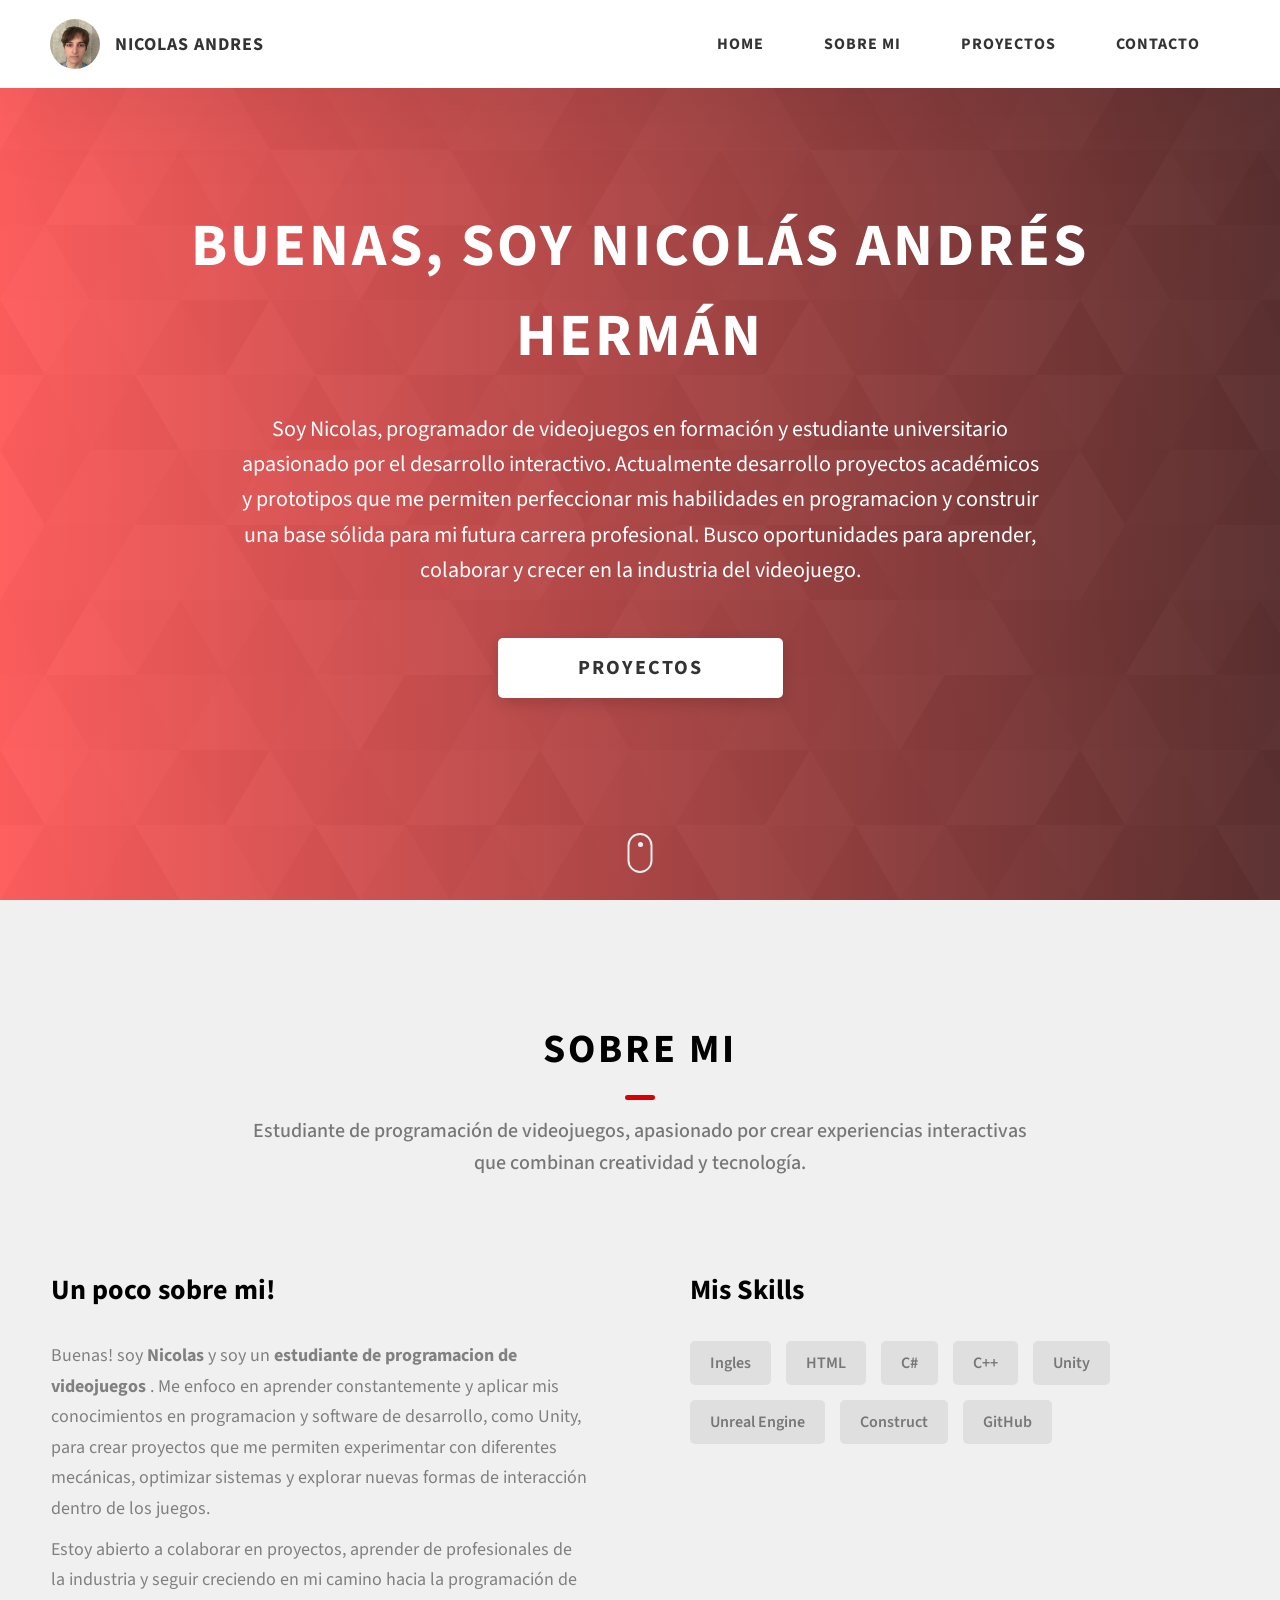
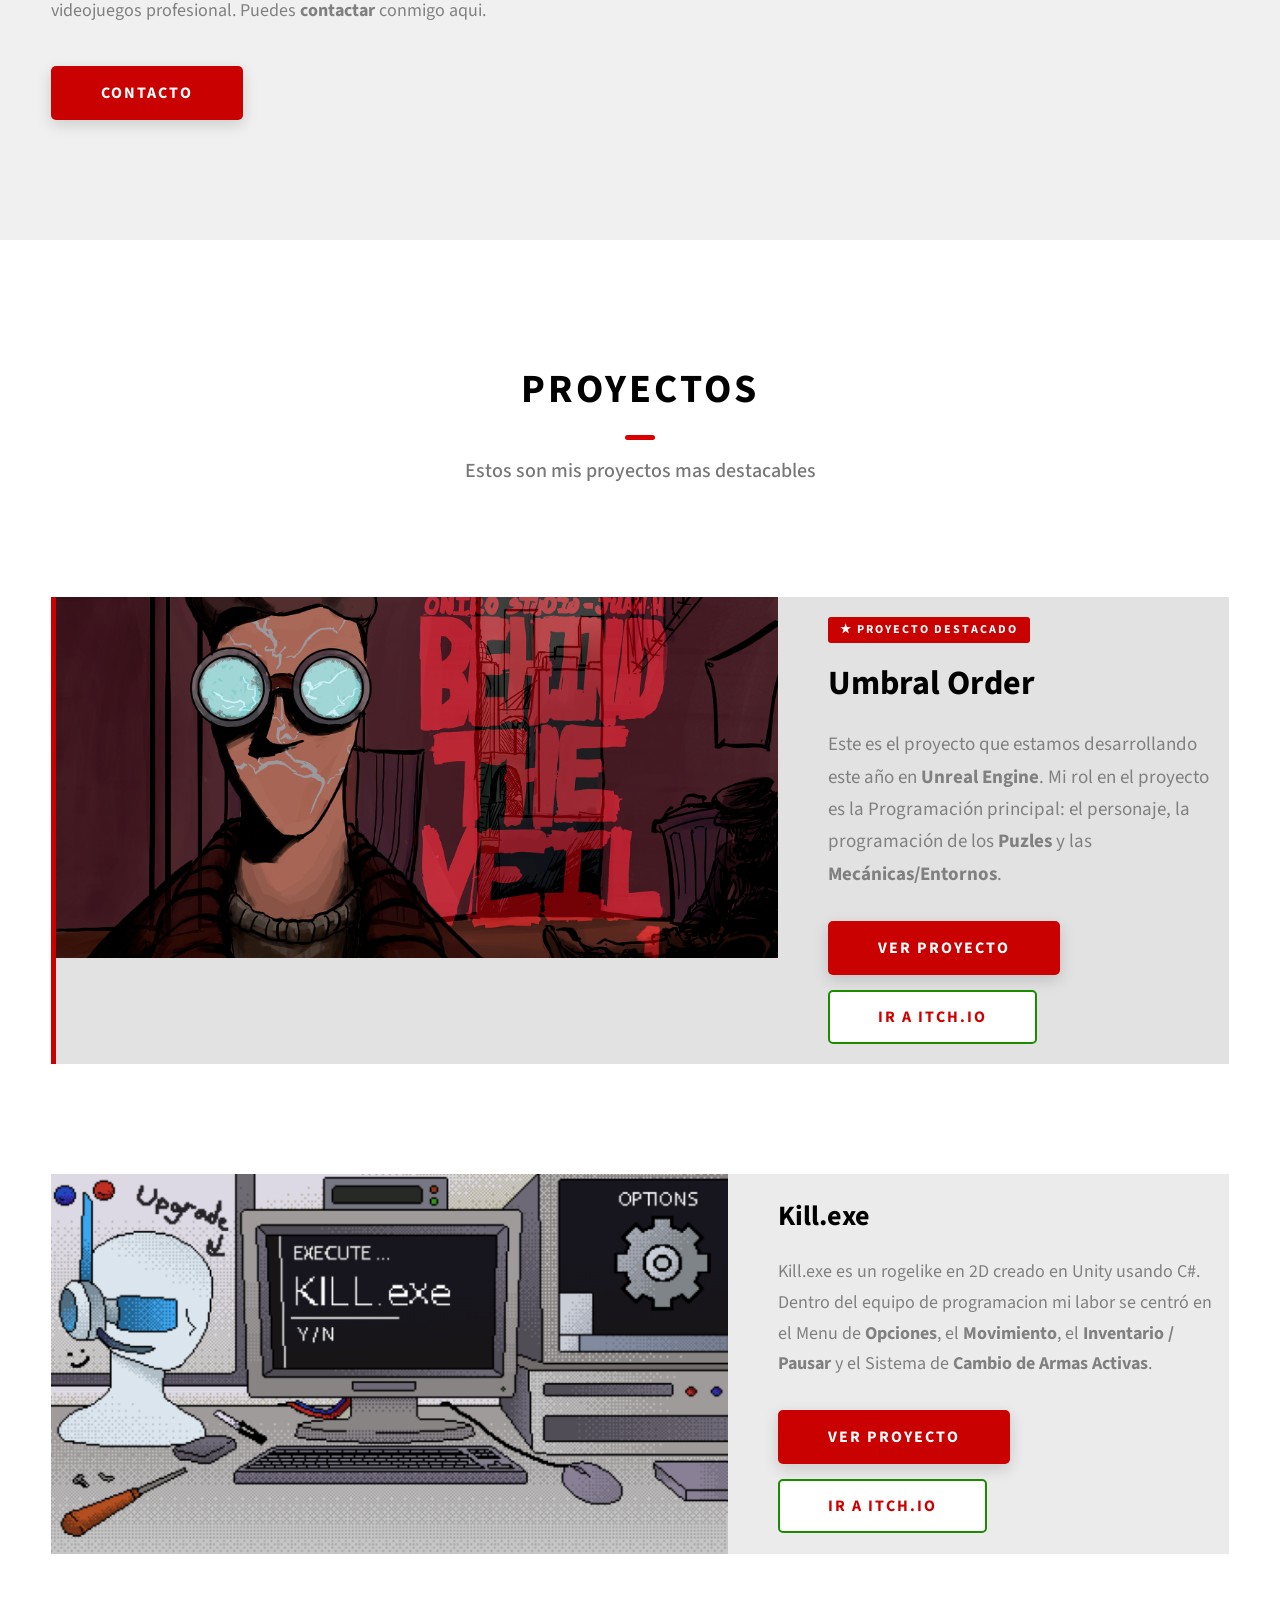
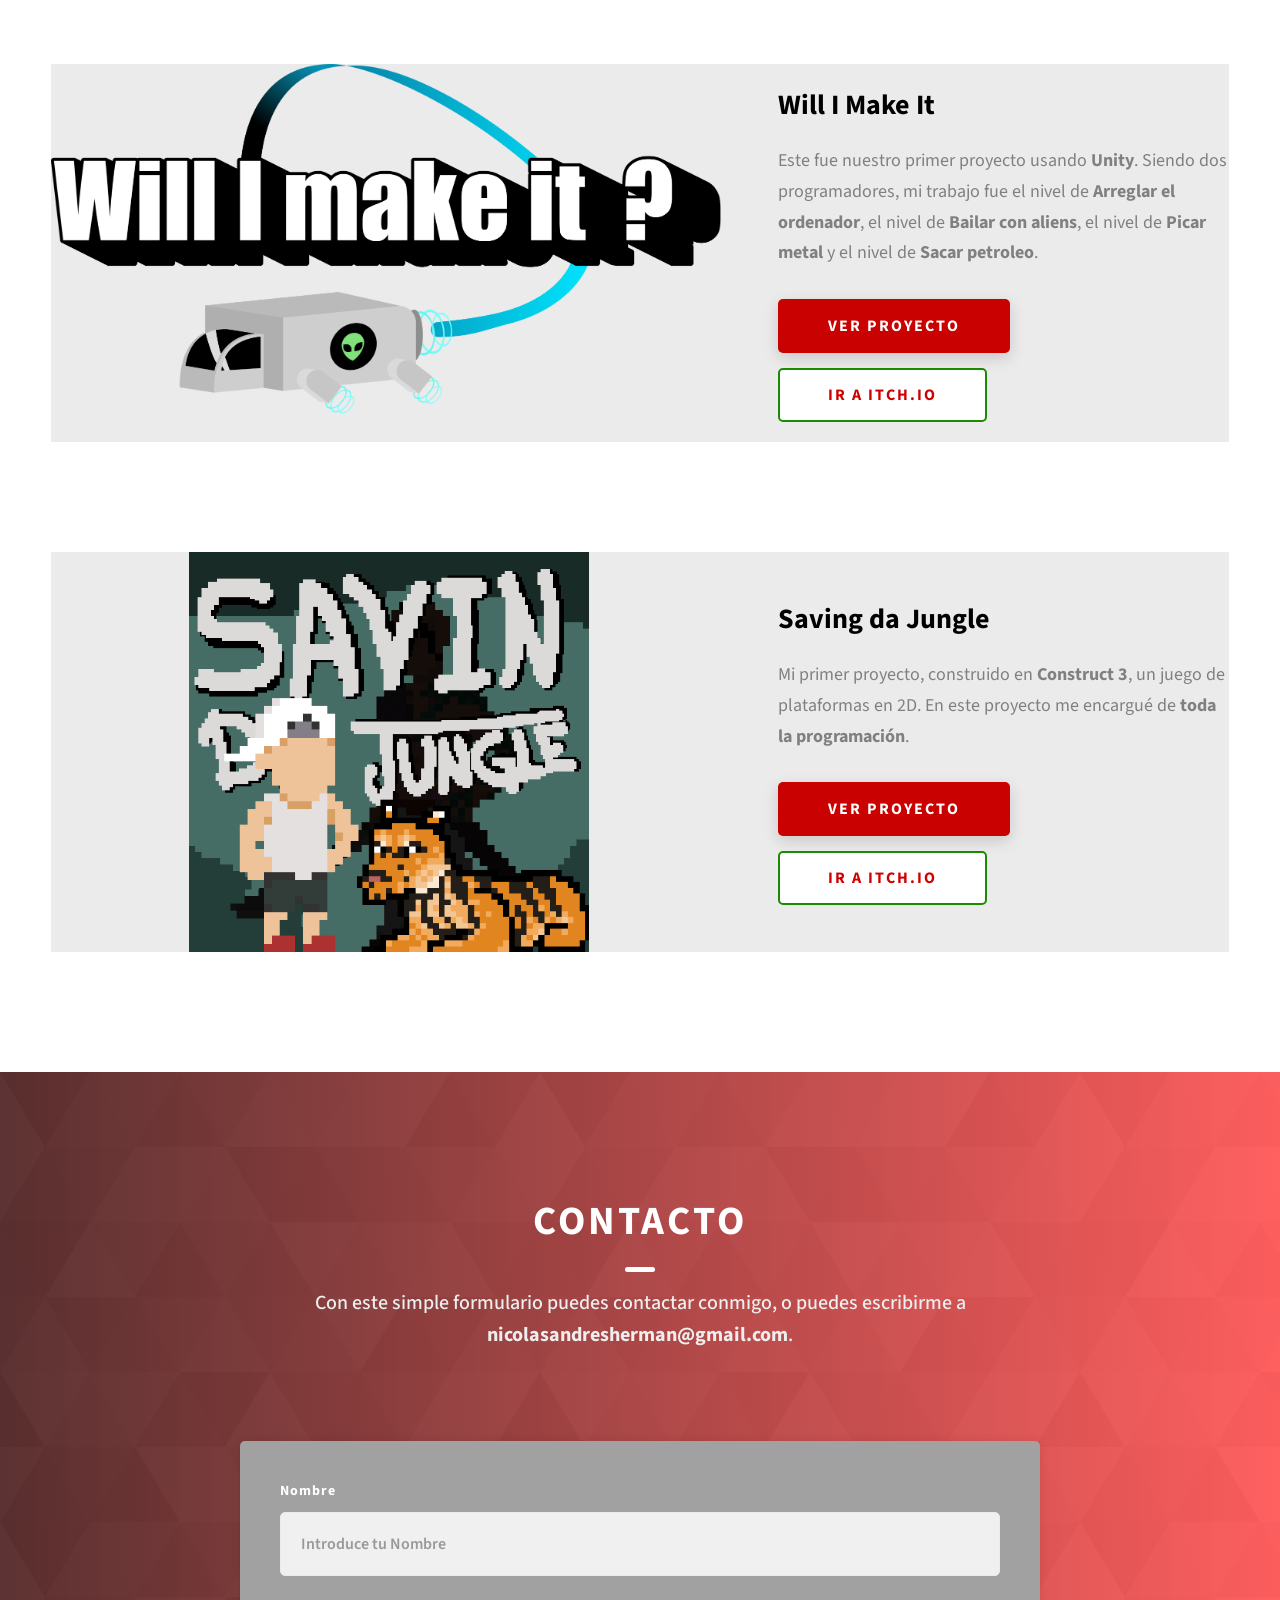
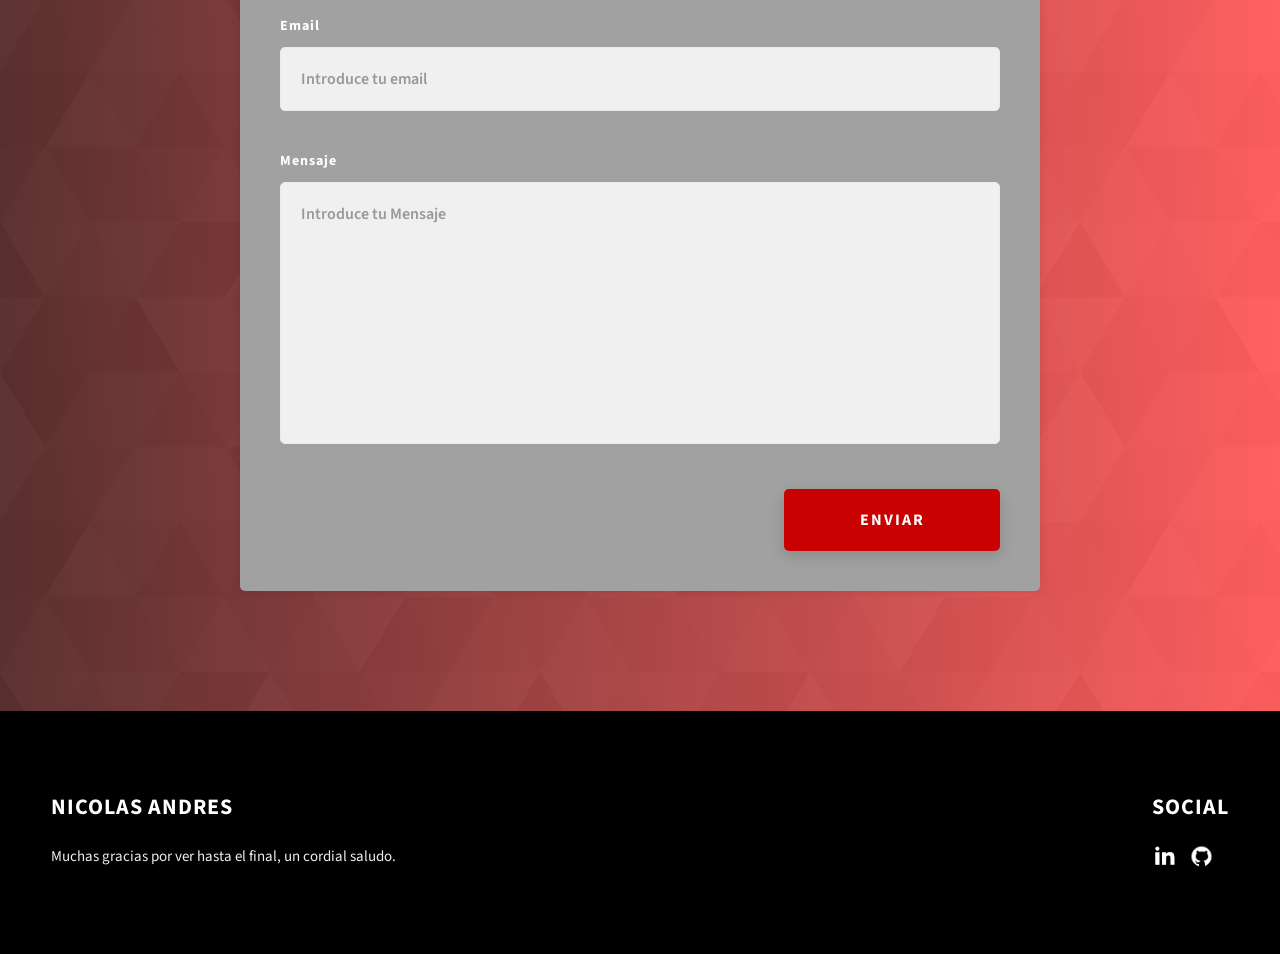
<file: index.html>
<!DOCTYPE html>
<html lang="en">
  <head>
    <meta charset="UTF-8" />
    <meta name="viewport" content="width=device-width, initial-scale=1.0" />
    <meta http-equiv="X-UA-Compatible" content="ie=edge" />
    <title>Portfolio</title>
    <meta name="description" content="Portfolio personal de Nicolas Andres" />

    <link rel="stylesheet" href="css/style.css" />

    <link rel="preconnect" href="https://fonts.googleapis.com" />
    <link rel="preconnect" href="https://fonts.gstatic.com" crossorigin />
    <link
      href="https://fonts.googleapis.com/css2?family=Source+Sans+Pro:wght@400;600;700;900&display=swap"
      rel="stylesheet"
    />

    <style>
      /* Featured project row - más grande */
      .projects__row--featured {
        background: #e2e2e2;
        grid-template-columns: 1.8fr 1fr;
        margin-bottom: 11rem;
        border-left: 5px solid #ca0101;
      }
      .projects__row--featured .projects__row-img {
        max-height: 500px;
      }
      .projects__row--featured .projects__row-content-title {
        font-size: 3.4rem;
      }
      .projects__row--featured .projects__row-content-desc {
        font-size: 1.9rem;
      }

      /* Etiqueta "Destacado" */
      .projects__row--featured .projects__row-content::before {
        content: '★ Proyecto Destacado';
        display: inline-block;
        background: #ca0101;
        color: #fff;
        font-size: 1.2rem;
        font-weight: 700;
        letter-spacing: 2px;
        text-transform: uppercase;
        padding: 0.4rem 1.2rem;
        border-radius: 3px;
        margin-bottom: 1.5rem;
      }

      /* Botones en fila */
      .projects__row-btns {
        display: flex;
        gap: 1.5rem;
        flex-wrap: wrap;
      }

      @media only screen and (max-width: 56.25em) {
        .projects__row--featured {
          grid-template-columns: 1fr;
        }
        .projects__row--featured .projects__row-content-title {
          font-size: 2.8rem;
        }
        .projects__row-btns {
          justify-content: center;
        }
      }
    </style>
  </head>
  <body>
    <header class="header">
      <div class="header__content">
        <div class="header__logo-container">
          <div class="header__logo-img-cont">
            <img
              src="./assets/png/Photo.jpeg"
              alt="personal image"
              class="header__logo-img"
            />
          </div>
          <span class="header__logo-sub">Nicolas Andres</span>
        </div>
        <div class="header__main">
          <ul class="header__links">
            <li class="header__link-wrapper">
              <a href="./index.html" class="header__link"> Home </a>
            </li>
            <li class="header__link-wrapper">
              <a href="./index.html#about" class="header__link">Sobre mi </a>
            </li>
            <li class="header__link-wrapper">
              <a href="./index.html#projects" class="header__link">
                Proyectos
              </a>
            </li>
            <li class="header__link-wrapper">
              <a href="./index.html#contact" class="header__link"> Contacto </a>
            </li>
          </ul>
          <div class="header__main-ham-menu-cont">
            <img
              src="./assets/svg/ham-menu.svg"
              alt="menu"
              class="header__main-ham-menu"
            />
            <img
              src="./assets/svg/ham-menu-close.svg"
              alt="menu close"
              class="header__main-ham-menu-close d-none"
            />
          </div>
        </div>
      </div>
      <div class="header__sm-menu">
        <div class="header__sm-menu-content">
          <ul class="header__sm-menu-links">
            <li class="header__sm-menu-link">
              <a href="./index.html"> Home </a>
            </li>
            <li class="header__sm-menu-link">
              <a href="./index.html#about"> About </a>
            </li>
            <li class="header__sm-menu-link">
              <a href="./index.html#projects"> Projects </a>
            </li>
            <li class="header__sm-menu-link">
              <a href="./index.html#contact"> Contact </a>
            </li>
          </ul>
        </div>
      </div>
    </header>

    <section class="home-hero">
      <div class="home-hero__content">
        <h1 class="heading-primary">Buenas, soy Nicolás Andrés Hermán</h1>
        <div class="home-hero__info">
          <p class="text-primary">
            Soy Nicolas, programador de videojuegos en formación y estudiante universitario apasionado por el desarrollo interactivo.
            Actualmente desarrollo proyectos académicos y prototipos que me permiten perfeccionar mis habilidades en programacion y construir una base sólida para mi futura carrera profesional.
            Busco oportunidades para aprender, colaborar y crecer en la industria del videojuego.
          </p>
        </div>
        <div class="home-hero__cta">
          <a href="./#projects" class="btn btn--bg">Proyectos</a>
        </div>
      </div>
      <div class="home-hero__mouse-scroll-cont">
        <div class="mouse"></div>
      </div>
    </section>

    <section id="about" class="about sec-pad">
      <div class="main-container">
        <h2 class="heading heading-sec heading-sec__mb-med">
          <span class="heading-sec__main">Sobre mi</span>
          <span class="heading-sec__sub">
            Estudiante de programación de videojuegos, apasionado por crear experiencias interactivas que combinan creatividad y tecnología.
          </span>
        </h2>
        <div class="about__content">
          <div class="about__content-main">
            <h3 class="about__content-title">Un poco sobre mi!</h3>
            <div class="about__content-details">
              <p class="about__content-details-para">
                Buenas! soy
                <strong>Nicolas</strong>
                y soy un <strong> estudiante de programacion de videojuegos </strong>. Me enfoco en aprender 
                constantemente y aplicar mis conocimientos en programacion y software de desarrollo, como Unity,
                para crear proyectos que me permiten experimentar con diferentes mecánicas, optimizar sistemas y explorar nuevas formas de interacción dentro de los juegos.
              </p>
              <p class="about__content-details-para">
                Estoy abierto a colaborar en proyectos, aprender de profesionales de la industria y seguir creciendo en mi camino hacia la programación de videojuegos profesional. 
                Puedes 
                <strong>contactar </strong> conmigo aqui.
              </p>
            </div>
            <a href="./#contact" class="btn btn--med btn--theme dynamicBgClr">Contacto</a>
          </div>
          <div class="about__content-skills">
            <h3 class="about__content-title">Mis Skills</h3>
            <div class="skills">
              <div class="skills__skill">Ingles</div>
              <div class="skills__skill">HTML</div>
              <div class="skills__skill">C#</div>
              <div class="skills__skill">C++</div>
              <div class="skills__skill">Unity</div>
              <div class="skills__skill">Unreal Engine</div>
              <div class="skills__skill">Construct</div>
              <div class="skills__skill">GitHub</div>
            </div>
          </div>
        </div>
      </div>
    </section>

    <section id="projects" class="projects sec-pad">
      <div class="main-container">
        <h2 class="heading heading-sec heading-sec__mb-bg">
          <span class="heading-sec__main">Proyectos</span>
          <span class="heading-sec__sub">
            Estos son mis proyectos mas destacables
          </span>
        </h2>

        <div class="projects__content">

          <!-- UMBRAL ORDER — Destacado, primero y más grande -->
          <div class="projects__row projects__row--featured">
            <div class="projects__row-img-cont">
              <img
                src="./assets/png/UO.png"
                alt="Umbral Order Screenshot"
                class="projects__row-img"
                loading="lazy"
              />
            </div>
            <div class="projects__row-content">
              <h3 class="projects__row-content-title">Umbral Order</h3>
              <p class="projects__row-content-desc">
                Este es el proyecto que estamos desarrollando este año en <strong>Unreal Engine</strong>.
                Mi rol en el proyecto es la Programación principal: el personaje, la programación de
                los <strong>Puzles</strong> y las <strong>Mecánicas/Entornos</strong>.
              </p>
              <div class="projects__row-btns">
                <a
                  href="./project-umbral-order.html"
                  class="btn btn--med btn--theme dynamicBgClr"
                  >Ver proyecto</a
                >
                <a
                  href="https://salocinhd.itch.io/umbral-order"
                  class="btn btn--med btn--theme-inv"
                  target="_blank"
                  >Ir a itch.io</a
                >
              </div>
            </div>
          </div>

          <!-- KILL.EXE -->
          <div class="projects__row">
            <div class="projects__row-img-cont">
              <img
                src="./assets/png/killimage.png"
                alt="Kill.exe Screenshot"
                class="projects__row-img"
                loading="lazy"
              />
            </div>
            <div class="projects__row-content">
              <h3 class="projects__row-content-title">Kill.exe</h3>
              <p class="projects__row-content-desc">
                Kill.exe es un rogelike en 2D creado en Unity usando C#. Dentro del equipo de programacion
                mi labor se centró en el Menu de <strong>Opciones</strong>, el <strong>Movimiento</strong>, el <strong>Inventario / Pausar</strong> y el Sistema de <strong>Cambio de Armas Activas</strong>.
              </p>
              <div class="projects__row-btns">
                <a
                  href="./project-killexe.html"
                  class="btn btn--med btn--theme dynamicBgClr"
                  >Ver proyecto</a
                >
                <a
                  href="https://logstormgames.itch.io/killexe"
                  class="btn btn--med btn--theme-inv"
                  target="_blank"
                  >Ir a itch.io</a
                >
              </div>
            </div>
          </div>

          <!-- WILL I MAKE IT -->
          <div class="projects__row">
            <div class="projects__row-img-cont">
              <img
                src="./assets/png/makeit.png"
                alt="Will I Make It Screenshot"
                class="projects__row-img"
                loading="lazy"
              />
            </div>
            <div class="projects__row-content">
              <h3 class="projects__row-content-title">Will I Make It</h3>
              <p class="projects__row-content-desc">
                Este fue nuestro primer proyecto usando <strong>Unity</strong>. Siendo dos programadores, mi trabajo fue
                el nivel de <strong>Arreglar el ordenador</strong>, el nivel de <strong>Bailar con aliens</strong>,
                el nivel de <strong>Picar metal</strong> y el nivel de <strong>Sacar petroleo</strong>.
              </p>
              <div class="projects__row-btns">
                <a
                  href="./project-will-i-make-it.html"
                  class="btn btn--med btn--theme dynamicBgClr"
                  >Ver proyecto</a
                >
                <a
                  href="https://goodbye-games.itch.io/will-i-make-it"
                  class="btn btn--med btn--theme-inv"
                  target="_blank"
                  >Ir a itch.io</a
                >
              </div>
            </div>
          </div>

          <!-- SAVING DA JUNGLE -->
          <div class="projects__row">
            <div class="projects__row-img-cont">
              <img
                src="./assets/png/savingJungle.png"
                alt="Saving da Jungle Screenshot"
                class="projects__row-img"
                loading="lazy"
              />
            </div>
            <div class="projects__row-content">
              <h3 class="projects__row-content-title">Saving da Jungle</h3>
              <p class="projects__row-content-desc">
                Mi primer proyecto, construido en <strong>Construct 3</strong>, un juego de plataformas en 2D.
                En este proyecto me encargué de <strong>toda la programación</strong>.
              </p>
              <div class="projects__row-btns">
                <a
                  href="./project-saving-da-jungle.html"
                  class="btn btn--med btn--theme dynamicBgClr"
                  >Ver proyecto</a
                >
                <a
                  href="https://salocinhd.itch.io/saving-da-jungle"
                  class="btn btn--med btn--theme-inv"
                  target="_blank"
                  >Ir a itch.io</a
                >
              </div>
            </div>
          </div>

        </div>
      </div>
    </section>

    <section id="contact" class="contact sec-pad dynamicBg">
      <div class="main-container">
        <h2 class="heading heading-sec heading-sec__mb-med">
          <span class="heading-sec__main heading-sec__main--lt">Contacto</span>
          <span class="heading-sec__sub heading-sec__sub--lt">
            Con este simple formulario puedes contactar conmigo, o puedes escribirme a <strong><a href="https://mail.google.com/mail/?view=cm&to=nicolasandresherman@gmail.com" target="_blank">nicolasandresherman@gmail.com</a></strong>.
          </span>
        </h2>
        <div class="contact__form-container">
          <form action="https://formspree.io/f/xrbygwyw" method="POST" class="contact__form">
            <div class="contact__form-field">
              <label class="contact__form-label" for="name">Nombre</label>
              <input
                required
                placeholder="Introduce tu Nombre"
                type="text"
                class="contact__form-input"
                name="name"
                id="name"
              />
            </div>
            <div class="contact__form-field">
              <label class="contact__form-label" for="email">Email</label>
              <input
                required
                placeholder="Introduce tu email"
                type="text"
                class="contact__form-input"
                name="email"
                id="email"
              />
            </div>
            <div class="contact__form-field">
              <label class="contact__form-label" for="message">Mensaje</label>
              <textarea
                required
                cols="30"
                rows="10"
                class="contact__form-input"
                placeholder="Introduce tu Mensaje"
                name="message"
                id="message"
              ></textarea>
            </div>
            <button type="submit" class="btn btn--theme contact__btn">
              Enviar
            </button>
          </form>
        </div>
      </div>
    </section>

    <footer class="main-footer">
      <div class="main-container">
        <div class="main-footer__upper">
          <div class="main-footer__row main-footer__row-1">
            <h2 class="heading heading-sm main-footer__heading-sm">
              <span>Social</span>
            </h2>
            <div class="main-footer__social-cont">
              <a target="_blank" rel="noreferrer" href="https://www.linkedin.com/in/nicolás-andrés-hermán-79b952309/">
                <img class="main-footer__icon" src="./assets/png/linkedin-ico.png" alt="icon" />
              </a>
              <a target="_blank" rel="noreferrer" href="https://github.com/SalocinHD">
                <img class="main-footer__icon" src="./assets/png/github-ico.png" alt="icon" />
              </a>
            </div>
          </div>
          <div class="main-footer__row main-footer__row-2">
            <h4 class="heading heading-sm text-lt">Nicolas Andres</h4>
            <p class="main-footer__short-desc">
              Muchas gracias por ver hasta el final, un cordial saludo.
            </p>
          </div>
        </div>
      </div>
    </footer>

    <script src="./index.js"></script>
  </body>
</html>
</file>
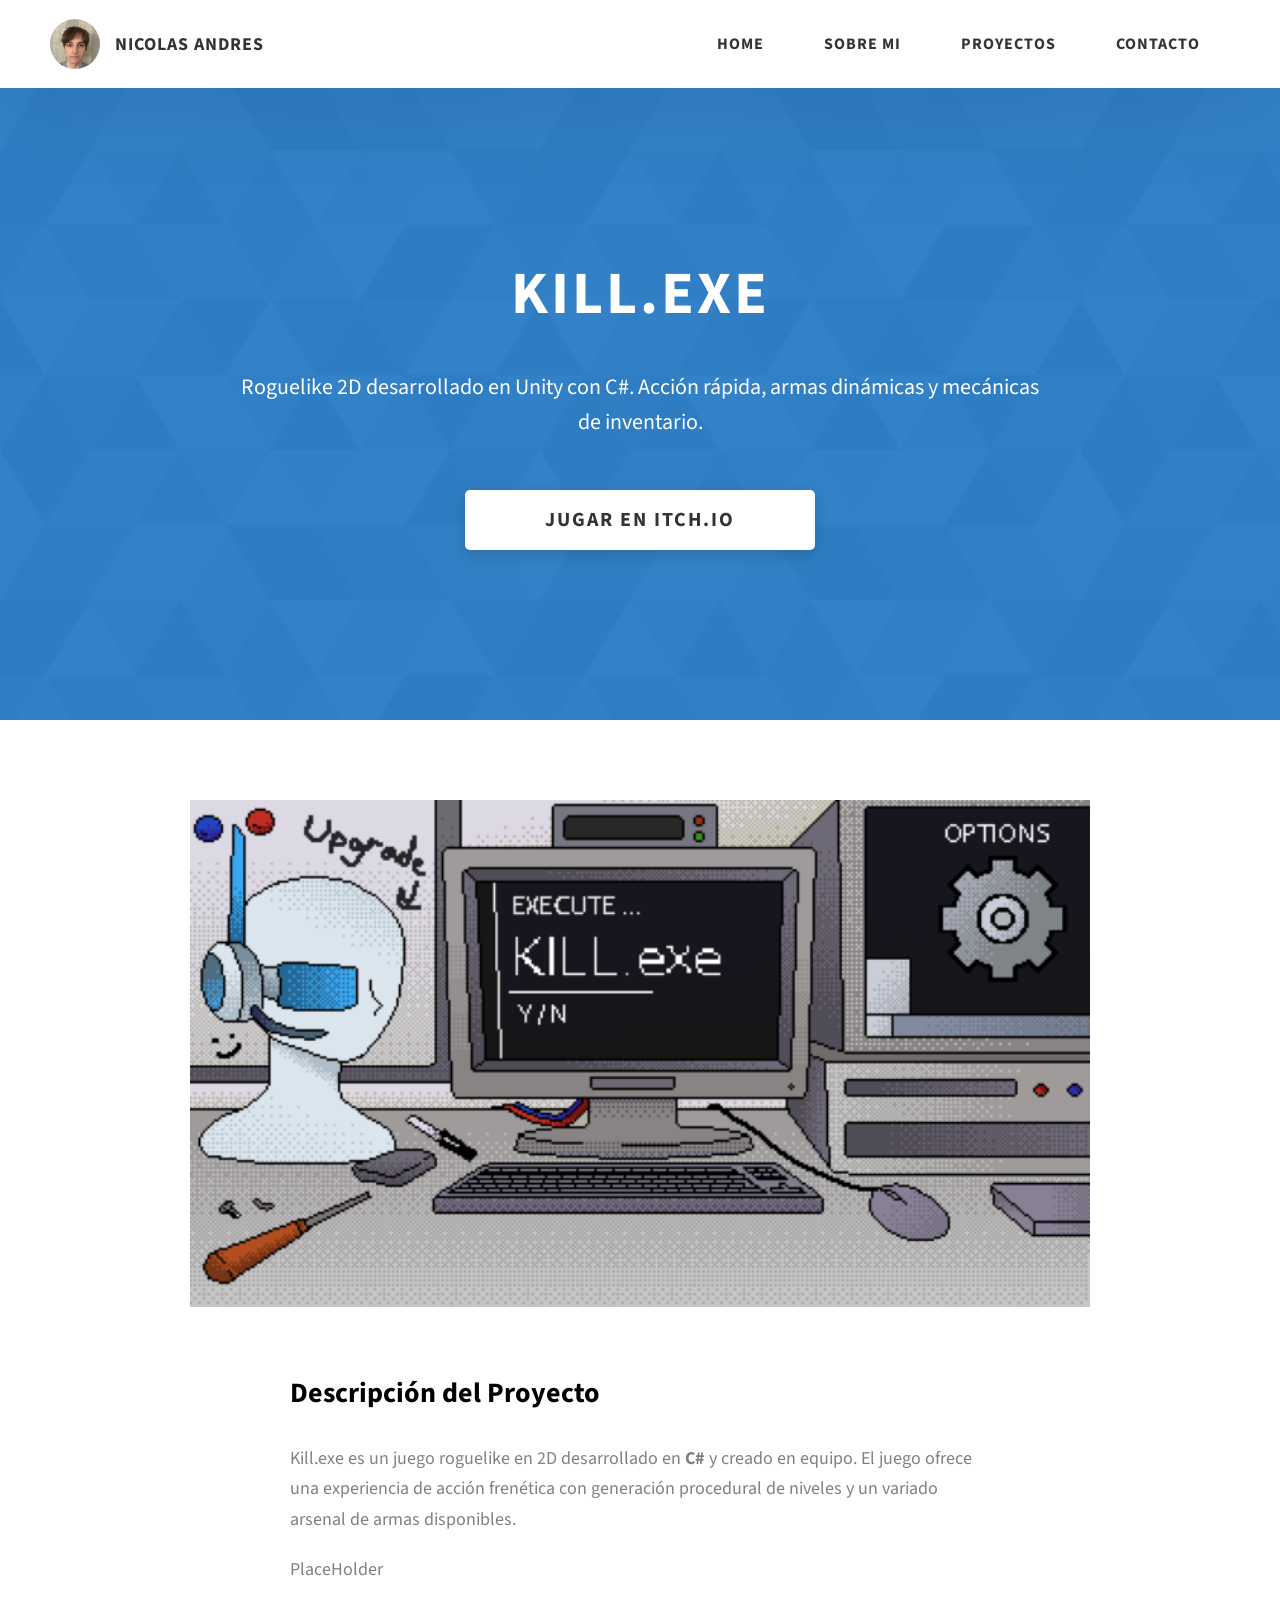
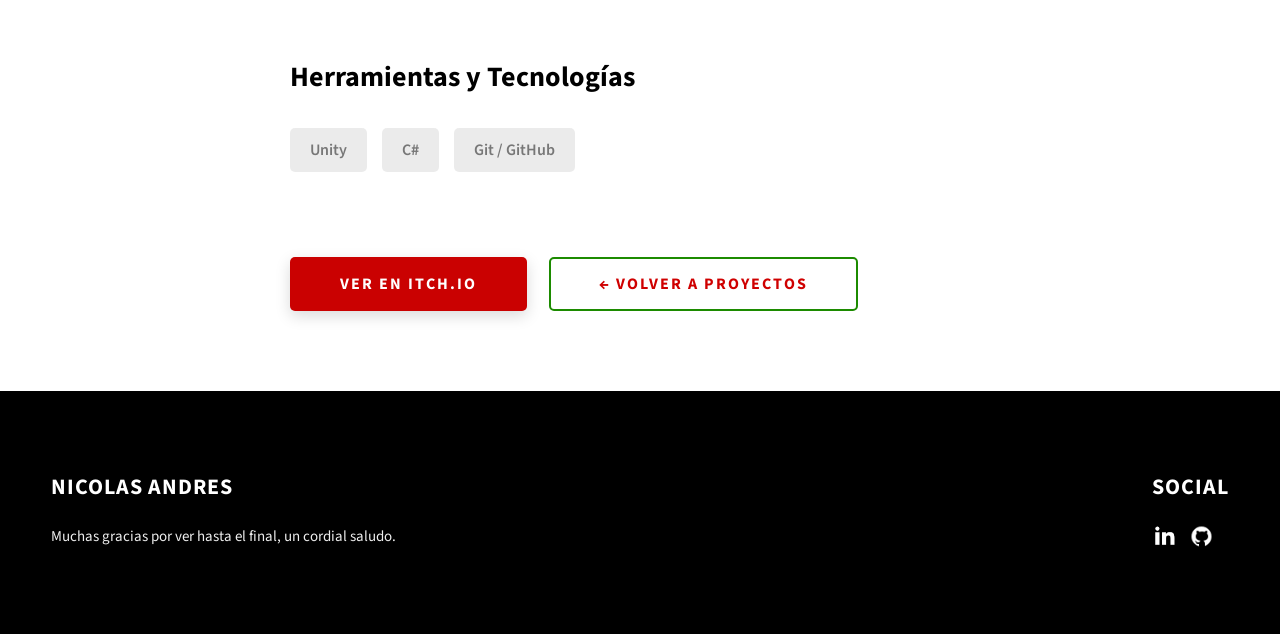
<file: project-killexe.html>
<!DOCTYPE html>
<html lang="en">
  <head>
    <meta charset="UTF-8" />
    <meta name="viewport" content="width=device-width, initial-scale=1.0" />
    <meta http-equiv="X-UA-Compatible" content="ie=edge" />
    <title>Kill.exe | Nicolas Andres</title>
    <meta name="description" content="Página del proyecto Kill.exe" />
    <link rel="stylesheet" href="css/style.css" />
    <link rel="preconnect" href="https://fonts.googleapis.com" />
    <link rel="preconnect" href="https://fonts.gstatic.com" crossorigin />
    <link href="https://fonts.googleapis.com/css2?family=Source+Sans+Pro:wght@400;600;700;900&display=swap" rel="stylesheet" />
  </head>
  <body>
    <header class="header">
      <div class="header__content">
        <div class="header__logo-container">
          <div class="header__logo-img-cont">
            <img src="./assets/png/Photo.jpeg" alt="personal image" class="header__logo-img" />
          </div>
          <span class="header__logo-sub">Nicolas Andres</span>
        </div>
        <div class="header__main">
          <ul class="header__links">
            <li class="header__link-wrapper"><a href="./index.html" class="header__link">Home</a></li>
            <li class="header__link-wrapper"><a href="./index.html#about" class="header__link">Sobre mi</a></li>
            <li class="header__link-wrapper"><a href="./index.html#projects" class="header__link">Proyectos</a></li>
            <li class="header__link-wrapper"><a href="./index.html#contact" class="header__link">Contacto</a></li>
          </ul>
          <div class="header__main-ham-menu-cont">
            <img src="./assets/svg/ham-menu.svg" alt="menu" class="header__main-ham-menu" />
            <img src="./assets/svg/ham-menu-close.svg" alt="menu close" class="header__main-ham-menu-close d-none" />
          </div>
        </div>
      </div>
      <div class="header__sm-menu">
        <div class="header__sm-menu-content">
          <ul class="header__sm-menu-links">
            <li class="header__sm-menu-link"><a href="./index.html">Home</a></li>
            <li class="header__sm-menu-link"><a href="./index.html#about">About</a></li>
            <li class="header__sm-menu-link"><a href="./index.html#projects">Projects</a></li>
            <li class="header__sm-menu-link"><a href="./index.html#contact">Contact</a></li>
          </ul>
        </div>
      </div>
    </header>

    <section class="project-cs-hero">
      <div class="project-cs-hero__content">
        <h1 class="heading-primary">Kill.exe</h1>
        <div class="project-cs-hero__info">
          <p class="text-primary">
            Roguelike 2D desarrollado en Unity con C#. Acción rápida, armas dinámicas y mecánicas de inventario.
          </p>
        </div>
        <div class="project-cs-hero__cta">
          <a href="https://logstormgames.itch.io/killexe" class="btn btn--bg" target="_blank">
            Jugar en itch.io
          </a>
        </div>
      </div>
    </section>

    <div class="project-details">
      <div class="project-details__content">

        <div class="project-details__showcase-img-cont">
          <img src="./assets/png/killimage.png" alt="Kill.exe Screenshot" class="project-details__showcase-img" />
        </div>

        <div class="project-details__content-main">

          <div class="project-details__desc">
            <h3 class="project-details__content-title">Descripción del Proyecto</h3>
            <p class="project-details__desc-para">
              Kill.exe es un juego roguelike en 2D desarrollado en <strong>C#</strong> y
              creado en equipo. El juego ofrece una experiencia de acción frenética con generación procedural
              de niveles y un variado arsenal de armas disponibles.
            </p>
            <p class="project-details__desc-para">
              PlaceHolder
            </p>
          </div>

          <div class="project-details__tools-used">
            <h3 class="project-details__content-title">Herramientas y Tecnologías</h3>
            <ul class="project-details__tools-used-list">
              <li class="project-details__tools-used-item">Unity</li>
              <li class="project-details__tools-used-item">C#</li>
              <li class="project-details__tools-used-item">Git / GitHub</li>
            </ul>
          </div>

          <div class="project-details__links">
            <a href="https://logstormgames.itch.io/killexe" class="btn btn--med btn--theme project-details__links-btn" target="_blank">
              Ver en itch.io
            </a>
            <a href="./index.html#projects" class="btn btn--med btn--theme-inv project-details__links-btn">
              ← Volver a Proyectos
            </a>
          </div>

        </div>
      </div>
    </div>

    <footer class="main-footer">
      <div class="main-container">
        <div class="main-footer__upper">
          <div class="main-footer__row main-footer__row-1">
            <h2 class="heading heading-sm main-footer__heading-sm"><span>Social</span></h2>
            <div class="main-footer__social-cont">
              <a target="_blank" rel="noreferrer" href="https://www.linkedin.com/in/nicolás-andrés-hermán-79b952309/">
                <img class="main-footer__icon" src="./assets/png/linkedin-ico.png" alt="icon" />
              </a>
              <a target="_blank" rel="noreferrer" href="https://github.com/SalocinHD">
                <img class="main-footer__icon" src="./assets/png/github-ico.png" alt="icon" />
              </a>
            </div>
          </div>
          <div class="main-footer__row main-footer__row-2">
            <h4 class="heading heading-sm text-lt">Nicolas Andres</h4>
            <p class="main-footer__short-desc">Muchas gracias por ver hasta el final, un cordial saludo.</p>
          </div>
        </div>
      </div>
    </footer>

    <script src="./index.js"></script>
  </body>
</html>
</file>
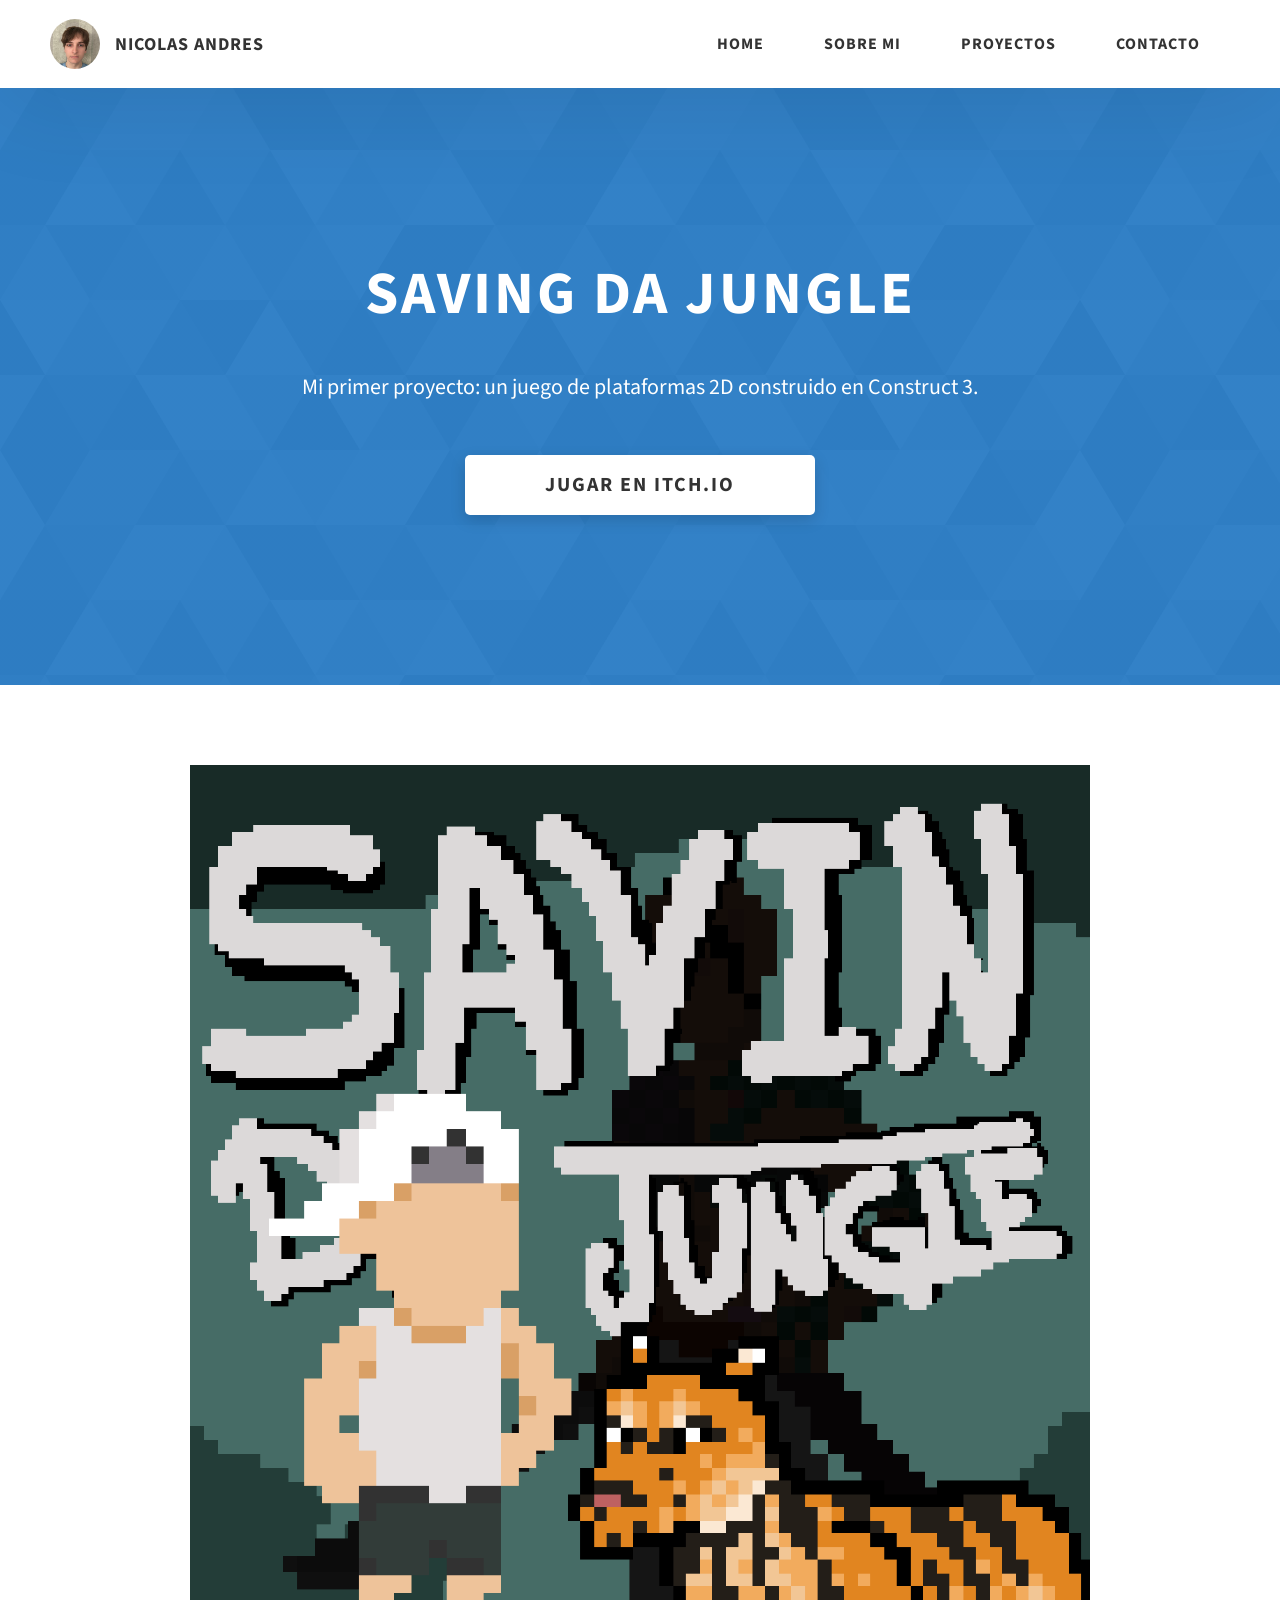
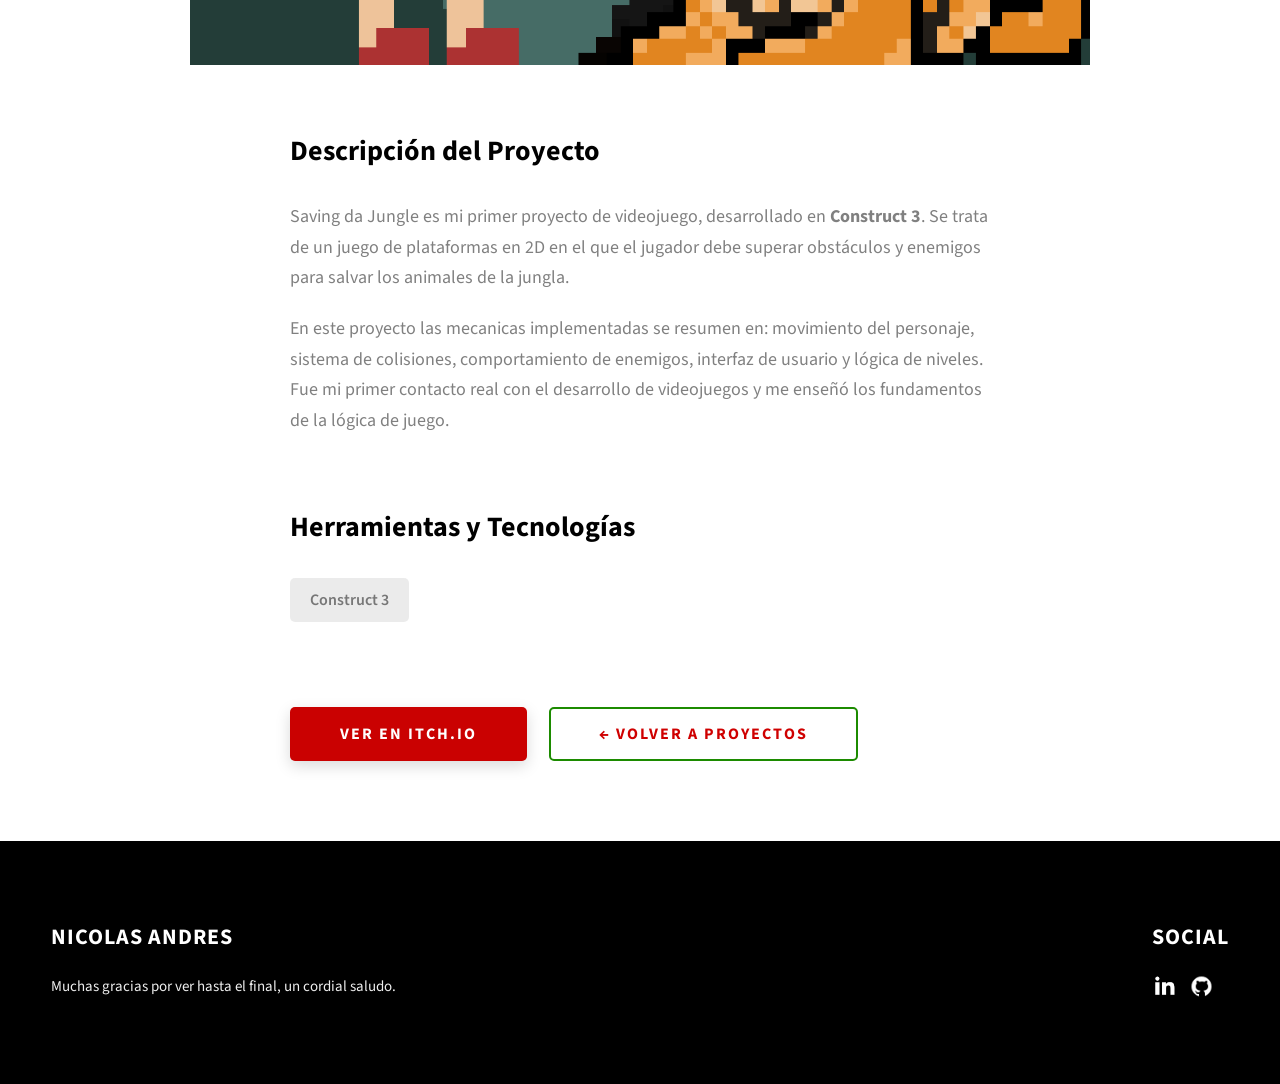
<file: project-saving-da-jungle.html>
<!DOCTYPE html>
<html lang="en">
  <head>
    <meta charset="UTF-8" />
    <meta name="viewport" content="width=device-width, initial-scale=1.0" />
    <meta http-equiv="X-UA-Compatible" content="ie=edge" />
    <title>Saving da Jungle | Nicolas Andres</title>
    <meta name="description" content="Página del proyecto Saving da Jungle" />
    <link rel="stylesheet" href="css/style.css" />
    <link rel="preconnect" href="https://fonts.googleapis.com" />
    <link rel="preconnect" href="https://fonts.gstatic.com" crossorigin />
    <link href="https://fonts.googleapis.com/css2?family=Source+Sans+Pro:wght@400;600;700;900&display=swap" rel="stylesheet" />
  </head>
  <body>
    <header class="header">
      <div class="header__content">
        <div class="header__logo-container">
          <div class="header__logo-img-cont">
            <img src="./assets/png/Photo.jpeg" alt="personal image" class="header__logo-img" />
          </div>
          <span class="header__logo-sub">Nicolas Andres</span>
        </div>
        <div class="header__main">
          <ul class="header__links">
            <li class="header__link-wrapper"><a href="./index.html" class="header__link">Home</a></li>
            <li class="header__link-wrapper"><a href="./index.html#about" class="header__link">Sobre mi</a></li>
            <li class="header__link-wrapper"><a href="./index.html#projects" class="header__link">Proyectos</a></li>
            <li class="header__link-wrapper"><a href="./index.html#contact" class="header__link">Contacto</a></li>
          </ul>
          <div class="header__main-ham-menu-cont">
            <img src="./assets/svg/ham-menu.svg" alt="menu" class="header__main-ham-menu" />
            <img src="./assets/svg/ham-menu-close.svg" alt="menu close" class="header__main-ham-menu-close d-none" />
          </div>
        </div>
      </div>
      <div class="header__sm-menu">
        <div class="header__sm-menu-content">
          <ul class="header__sm-menu-links">
            <li class="header__sm-menu-link"><a href="./index.html">Home</a></li>
            <li class="header__sm-menu-link"><a href="./index.html#about">About</a></li>
            <li class="header__sm-menu-link"><a href="./index.html#projects">Projects</a></li>
            <li class="header__sm-menu-link"><a href="./index.html#contact">Contact</a></li>
          </ul>
        </div>
      </div>
    </header>

    <section class="project-cs-hero">
      <div class="project-cs-hero__content">
        <h1 class="heading-primary">Saving da Jungle</h1>
        <div class="project-cs-hero__info">
          <p class="text-primary">
            Mi primer proyecto: un juego de plataformas 2D construido en Construct 3.
          </p>
        </div>
        <div class="project-cs-hero__cta">
          <a href="https://salocinhd.itch.io/saving-da-jungle" class="btn btn--bg" target="_blank">
            Jugar en itch.io
          </a>
        </div>
      </div>
    </section>

    <div class="project-details">
      <div class="project-details__content">

        <div class="project-details__showcase-img-cont">
          <img src="./assets/png/savingJungle.png" alt="Saving da Jungle Screenshot" class="project-details__showcase-img" />
        </div>

        <div class="project-details__content-main">

          <div class="project-details__desc">
            <h3 class="project-details__content-title">Descripción del Proyecto</h3>
            <p class="project-details__desc-para">
              Saving da Jungle es mi primer proyecto de videojuego, desarrollado en <strong>Construct 3</strong>.
              Se trata de un juego de plataformas en 2D en el que el jugador debe superar obstáculos y enemigos
              para salvar los animales de la jungla.
            </p>
            <p class="project-details__desc-para">
              En este proyecto las mecanicas implementadas se resumen en:
              movimiento del personaje, sistema de colisiones, comportamiento de enemigos, interfaz de usuario
              y lógica de niveles. Fue mi primer contacto real con el desarrollo de videojuegos y me enseñó
              los fundamentos de la lógica de juego.
            </p>
          </div>

          <div class="project-details__tools-used">
            <h3 class="project-details__content-title">Herramientas y Tecnologías</h3>
            <ul class="project-details__tools-used-list">
              <li class="project-details__tools-used-item">Construct 3</li>
            </ul>
          </div>

          <div class="project-details__links">
            <a href="https://salocinhd.itch.io/saving-da-jungle" class="btn btn--med btn--theme project-details__links-btn" target="_blank">
              Ver en itch.io
            </a>
            <a href="./index.html#projects" class="btn btn--med btn--theme-inv project-details__links-btn">
              ← Volver a Proyectos
            </a>
          </div>

        </div>
      </div>
    </div>

    <footer class="main-footer">
      <div class="main-container">
        <div class="main-footer__upper">
          <div class="main-footer__row main-footer__row-1">
            <h2 class="heading heading-sm main-footer__heading-sm"><span>Social</span></h2>
            <div class="main-footer__social-cont">
              <a target="_blank" rel="noreferrer" href="https://www.linkedin.com/in/nicolás-andrés-hermán-79b952309/">
                <img class="main-footer__icon" src="./assets/png/linkedin-ico.png" alt="icon" />
              </a>
              <a target="_blank" rel="noreferrer" href="https://github.com/SalocinHD">
                <img class="main-footer__icon" src="./assets/png/github-ico.png" alt="icon" />
              </a>
            </div>
          </div>
          <div class="main-footer__row main-footer__row-2">
            <h4 class="heading heading-sm text-lt">Nicolas Andres</h4>
            <p class="main-footer__short-desc">Muchas gracias por ver hasta el final, un cordial saludo.</p>
          </div>
        </div>
      </div>
    </footer>

    <script src="./index.js"></script>
  </body>
</html>
</file>
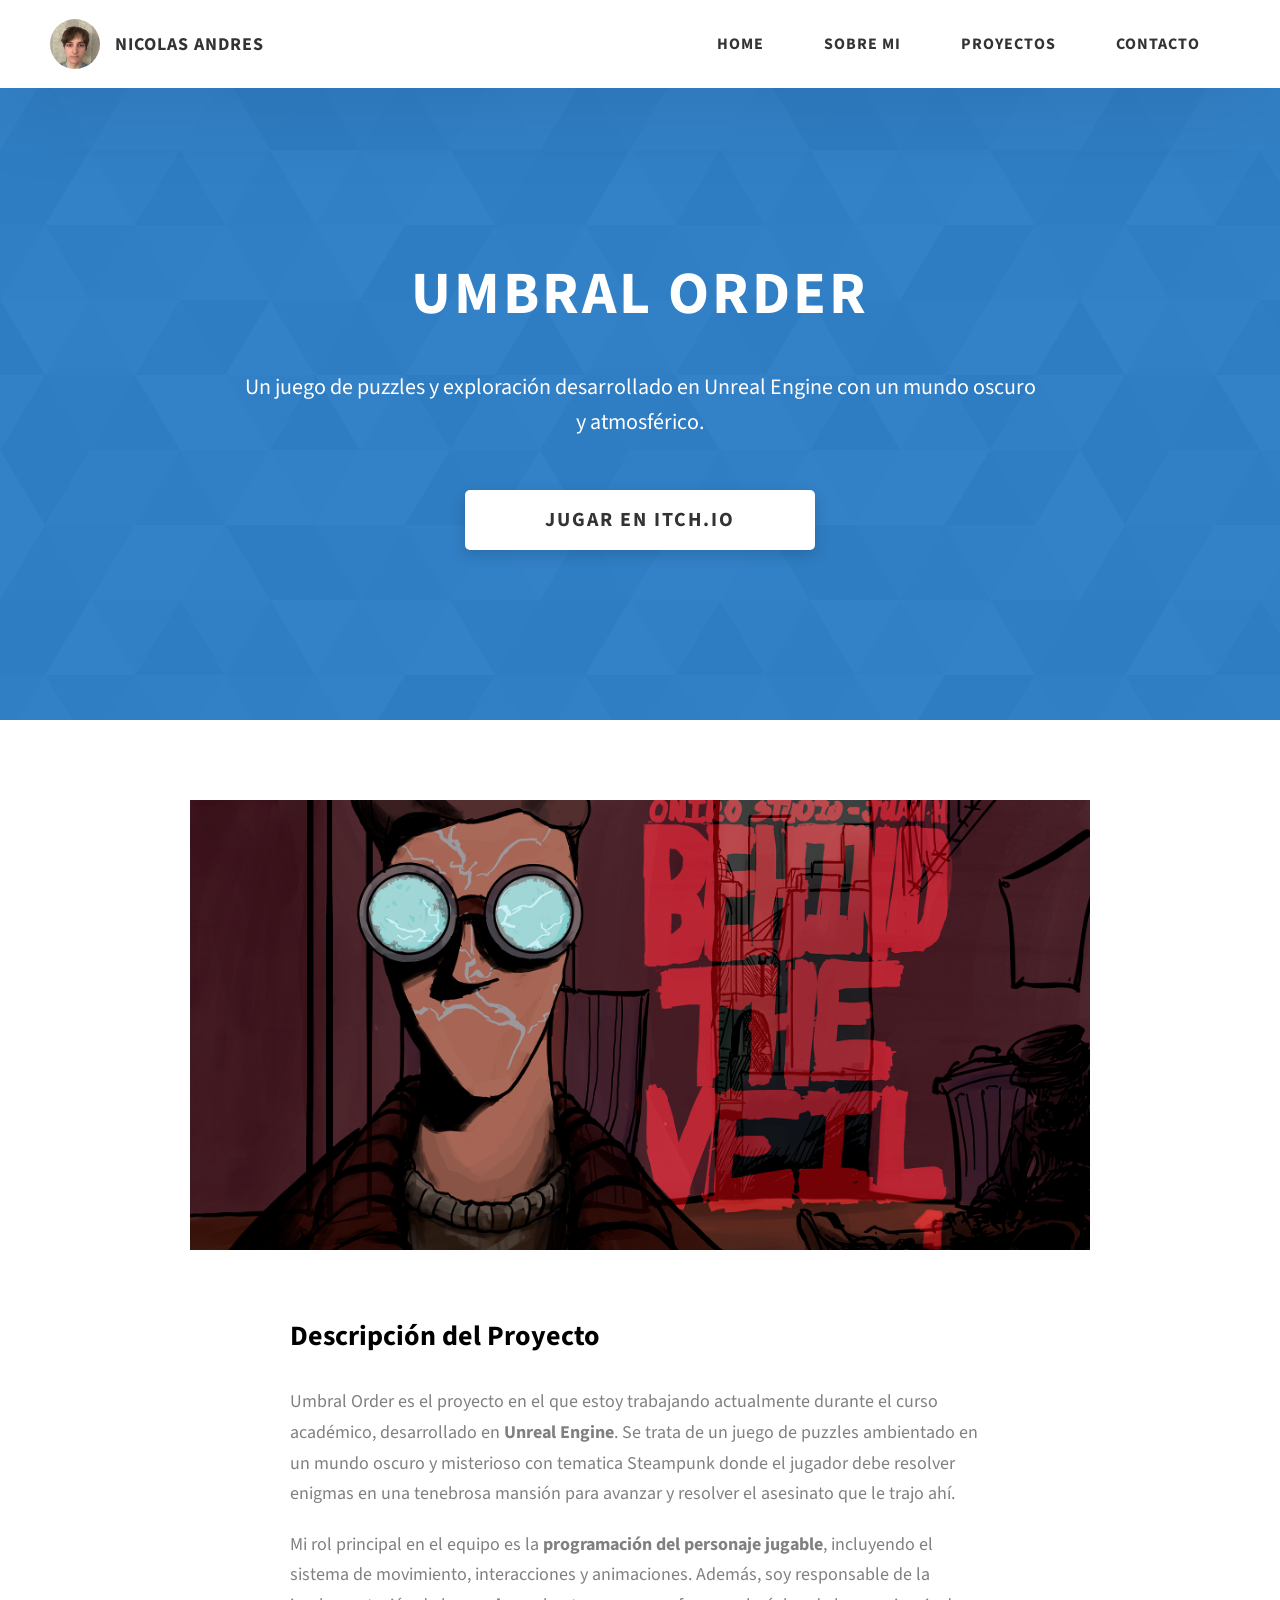
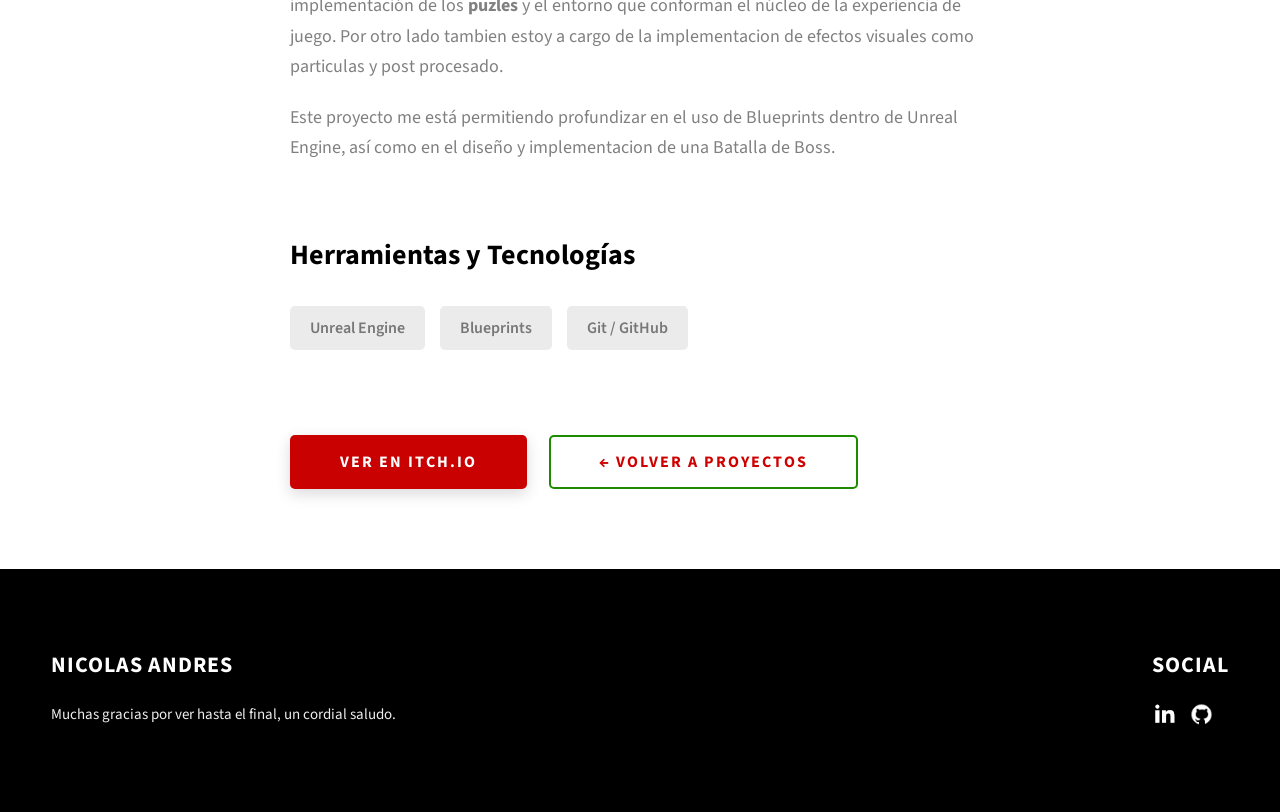
<file: project-umbral-order.html>
<!DOCTYPE html>
<html lang="en">
  <head>
    <meta charset="UTF-8" />
    <meta name="viewport" content="width=device-width, initial-scale=1.0" />
    <meta http-equiv="X-UA-Compatible" content="ie=edge" />
    <title>Umbral Order | Nicolas Andres</title>
    <meta name="description" content="Página del proyecto Umbral Order" />
    <link rel="stylesheet" href="css/style.css" />
    <link rel="preconnect" href="https://fonts.googleapis.com" />
    <link rel="preconnect" href="https://fonts.gstatic.com" crossorigin />
    <link href="https://fonts.googleapis.com/css2?family=Source+Sans+Pro:wght@400;600;700;900&display=swap" rel="stylesheet" />
  </head>
  <body>
    <header class="header">
      <div class="header__content">
        <div class="header__logo-container">
          <div class="header__logo-img-cont">
            <img src="./assets/png/Photo.jpeg" alt="personal image" class="header__logo-img" />
          </div>
          <span class="header__logo-sub">Nicolas Andres</span>
        </div>
        <div class="header__main">
          <ul class="header__links">
            <li class="header__link-wrapper"><a href="./index.html" class="header__link">Home</a></li>
            <li class="header__link-wrapper"><a href="./index.html#about" class="header__link">Sobre mi</a></li>
            <li class="header__link-wrapper"><a href="./index.html#projects" class="header__link">Proyectos</a></li>
            <li class="header__link-wrapper"><a href="./index.html#contact" class="header__link">Contacto</a></li>
          </ul>
          <div class="header__main-ham-menu-cont">
            <img src="./assets/svg/ham-menu.svg" alt="menu" class="header__main-ham-menu" />
            <img src="./assets/svg/ham-menu-close.svg" alt="menu close" class="header__main-ham-menu-close d-none" />
          </div>
        </div>
      </div>
      <div class="header__sm-menu">
        <div class="header__sm-menu-content">
          <ul class="header__sm-menu-links">
            <li class="header__sm-menu-link"><a href="./index.html">Home</a></li>
            <li class="header__sm-menu-link"><a href="./index.html#about">About</a></li>
            <li class="header__sm-menu-link"><a href="./index.html#projects">Projects</a></li>
            <li class="header__sm-menu-link"><a href="./index.html#contact">Contact</a></li>
          </ul>
        </div>
      </div>
    </header>

    <section class="project-cs-hero">
      <div class="project-cs-hero__content">
        <h1 class="heading-primary">Umbral Order</h1>
        <div class="project-cs-hero__info">
          <p class="text-primary">
            Un juego de puzzles y exploración desarrollado en Unreal Engine con un mundo oscuro y atmosférico.
          </p>
        </div>
        <div class="project-cs-hero__cta">
          <a href="https://salocinhd.itch.io/umbral-order" class="btn btn--bg" target="_blank">
            Jugar en itch.io
          </a>
        </div>
      </div>
    </section>

    <div class="project-details">
      <div class="project-details__content">

        <div class="project-details__showcase-img-cont">
          <img src="./assets/png/UO.png" alt="Umbral Order Screenshot" class="project-details__showcase-img" />
        </div>

        <div class="project-details__content-main">

          <div class="project-details__desc">
            <h3 class="project-details__content-title">Descripción del Proyecto</h3>
            <p class="project-details__desc-para">
              Umbral Order es el proyecto en el que estoy trabajando actualmente durante el curso académico,
              desarrollado en <strong>Unreal Engine</strong>. Se trata de un juego de puzzles ambientado
              en un mundo oscuro y misterioso con tematica Steampunk donde el jugador debe resolver enigmas en una tenebrosa mansión 
              para avanzar y resolver el asesinato que le trajo ahí.
            </p>
            <p class="project-details__desc-para">
              Mi rol principal en el equipo es la <strong>programación del personaje jugable</strong>, incluyendo
              el sistema de movimiento, interacciones y animaciones. Además, soy responsable de la implementación de los 
              <strong>puzles</strong> y el entorno que conforman el núcleo de la experiencia de juego.
              Por otro lado tambien estoy a cargo de la implementacion de efectos visuales como particulas y post procesado.
            </p>
            <p class="project-details__desc-para">
              Este proyecto me está permitiendo profundizar en el uso de Blueprints dentro de Unreal Engine,
              así como en el diseño y implementacion de una Batalla de Boss.
            </p>
          </div>

          <div class="project-details__tools-used">
            <h3 class="project-details__content-title">Herramientas y Tecnologías</h3>
            <ul class="project-details__tools-used-list">
              <li class="project-details__tools-used-item">Unreal Engine</li>
              <li class="project-details__tools-used-item">Blueprints</li>
              <li class="project-details__tools-used-item">Git / GitHub</li>
            </ul>
          </div>

          <div class="project-details__links">
            <a href="https://salocinhd.itch.io/umbral-order" class="btn btn--med btn--theme project-details__links-btn" target="_blank">
              Ver en itch.io
            </a>
            <a href="./index.html#projects" class="btn btn--med btn--theme-inv project-details__links-btn">
              ← Volver a Proyectos
            </a>
          </div>

        </div>
      </div>
    </div>

    <footer class="main-footer">
      <div class="main-container">
        <div class="main-footer__upper">
          <div class="main-footer__row main-footer__row-1">
            <h2 class="heading heading-sm main-footer__heading-sm"><span>Social</span></h2>
            <div class="main-footer__social-cont">
              <a target="_blank" rel="noreferrer" href="https://www.linkedin.com/in/nicolás-andrés-hermán-79b952309/">
                <img class="main-footer__icon" src="./assets/png/linkedin-ico.png" alt="icon" />
              </a>
              <a target="_blank" rel="noreferrer" href="https://github.com/SalocinHD">
                <img class="main-footer__icon" src="./assets/png/github-ico.png" alt="icon" />
              </a>
            </div>
          </div>
          <div class="main-footer__row main-footer__row-2">
            <h4 class="heading heading-sm text-lt">Nicolas Andres</h4>
            <p class="main-footer__short-desc">Muchas gracias por ver hasta el final, un cordial saludo.</p>
          </div>
        </div>
      </div>
    </footer>

    <script src="./index.js"></script>
  </body>
</html>
</file>
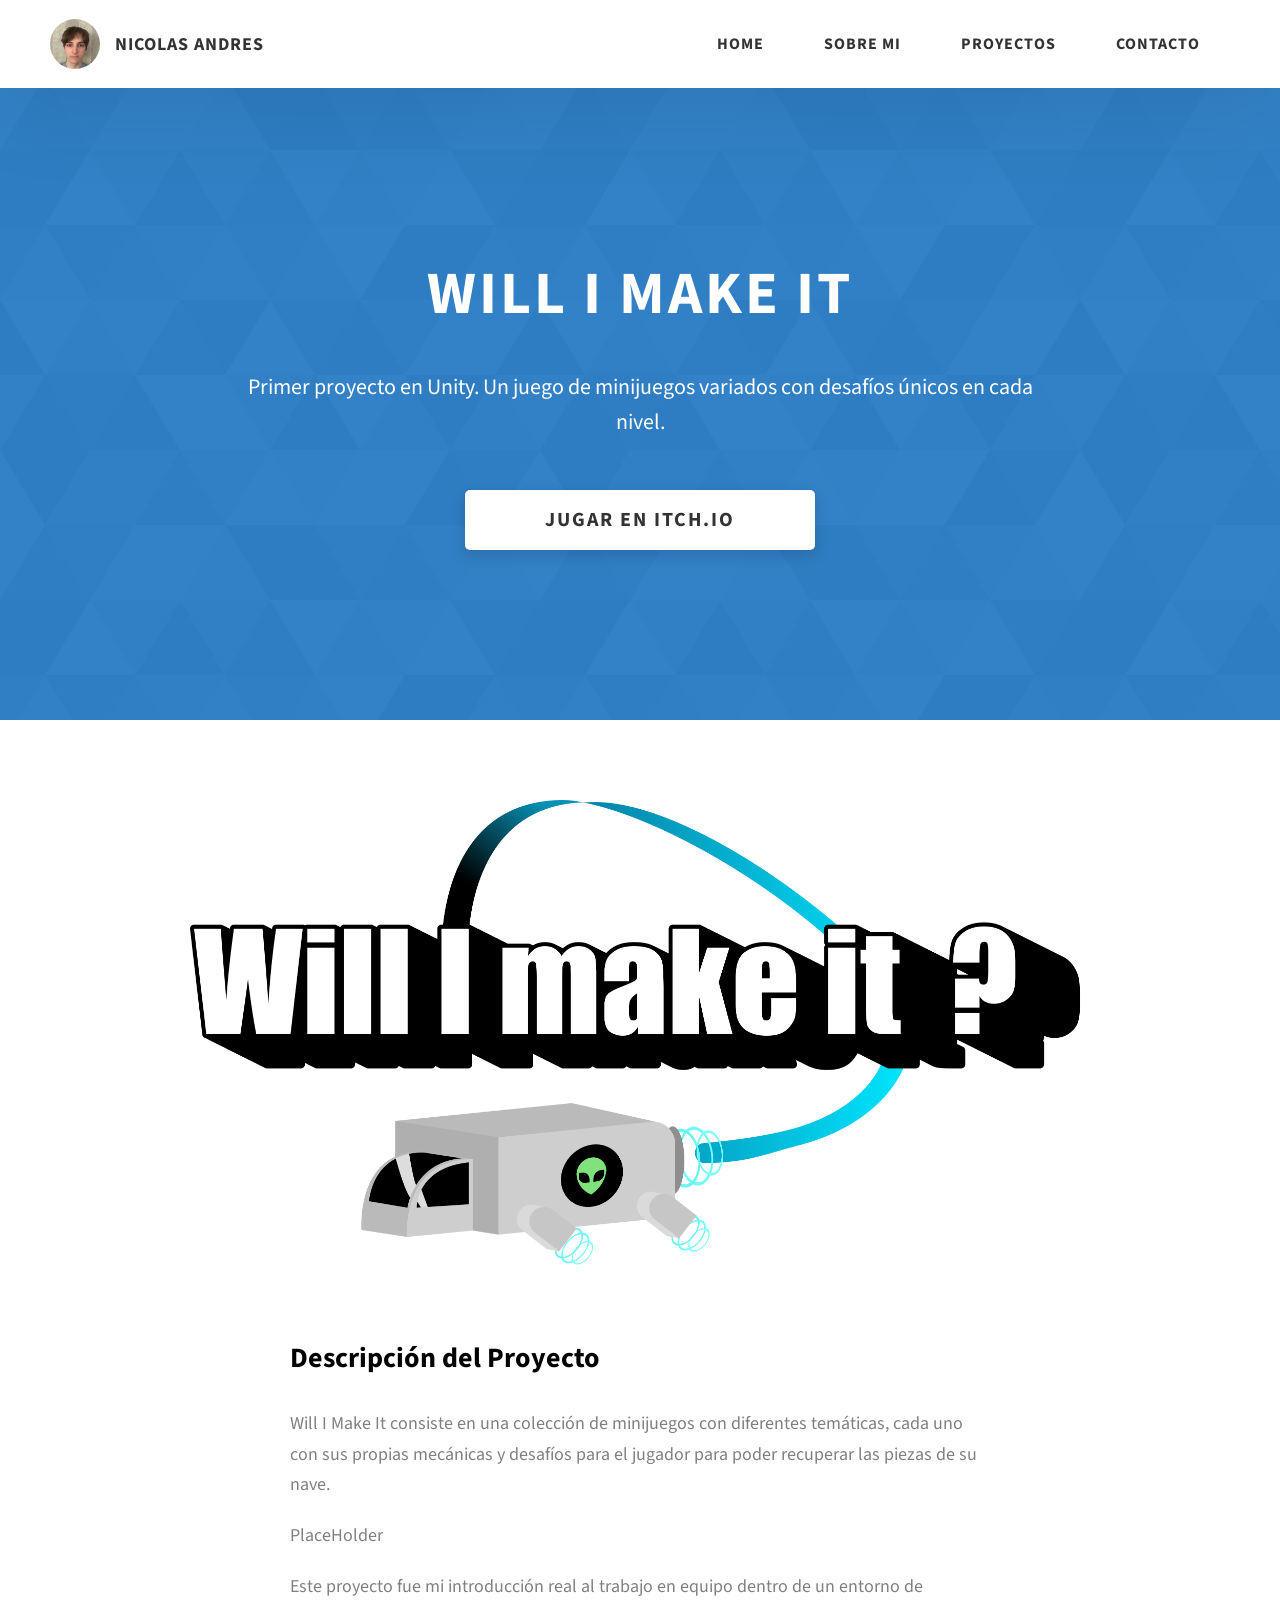
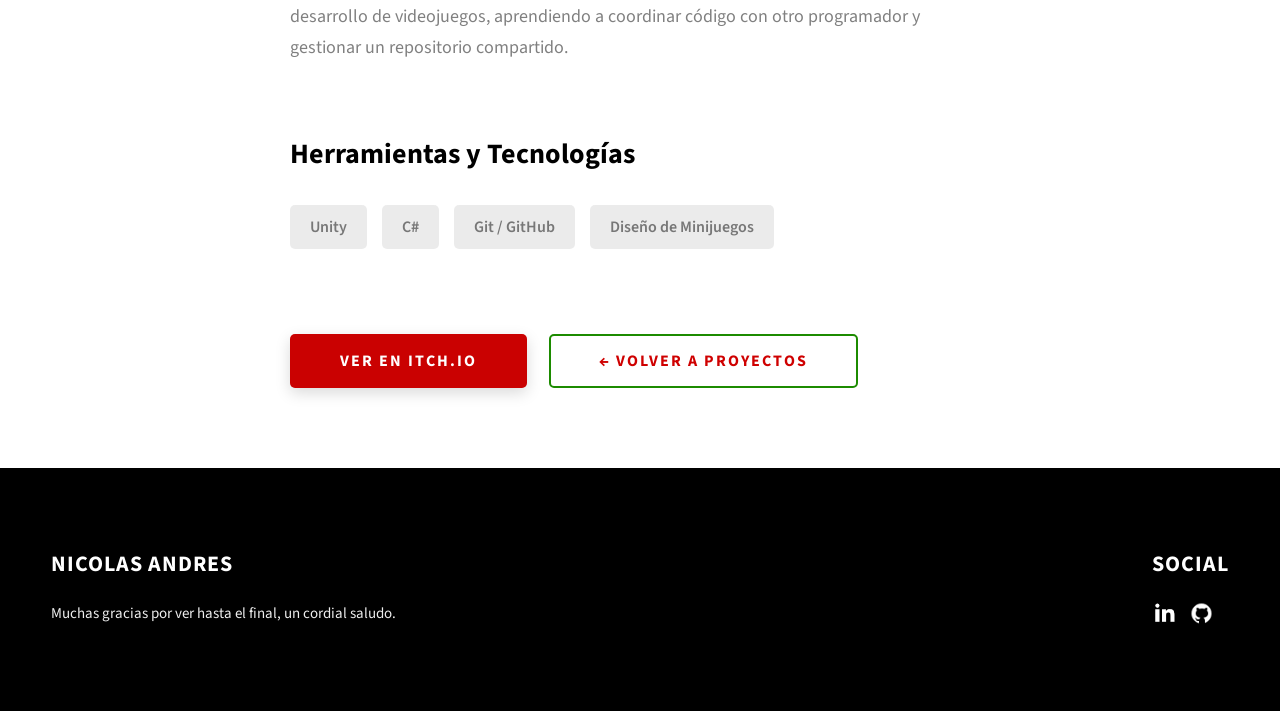
<file: project-will-i-make-it.html>
<!DOCTYPE html>
<html lang="en">
  <head>
    <meta charset="UTF-8" />
    <meta name="viewport" content="width=device-width, initial-scale=1.0" />
    <meta http-equiv="X-UA-Compatible" content="ie=edge" />
    <title>Will I Make It | Nicolas Andres</title>
    <meta name="description" content="Página del proyecto Will I Make It" />
    <link rel="stylesheet" href="css/style.css" />
    <link rel="preconnect" href="https://fonts.googleapis.com" />
    <link rel="preconnect" href="https://fonts.gstatic.com" crossorigin />
    <link href="https://fonts.googleapis.com/css2?family=Source+Sans+Pro:wght@400;600;700;900&display=swap" rel="stylesheet" />
  </head>
  <body>
    <header class="header">
      <div class="header__content">
        <div class="header__logo-container">
          <div class="header__logo-img-cont">
            <img src="./assets/png/Photo.jpeg" alt="personal image" class="header__logo-img" />
          </div>
          <span class="header__logo-sub">Nicolas Andres</span>
        </div>
        <div class="header__main">
          <ul class="header__links">
            <li class="header__link-wrapper"><a href="./index.html" class="header__link">Home</a></li>
            <li class="header__link-wrapper"><a href="./index.html#about" class="header__link">Sobre mi</a></li>
            <li class="header__link-wrapper"><a href="./index.html#projects" class="header__link">Proyectos</a></li>
            <li class="header__link-wrapper"><a href="./index.html#contact" class="header__link">Contacto</a></li>
          </ul>
          <div class="header__main-ham-menu-cont">
            <img src="./assets/svg/ham-menu.svg" alt="menu" class="header__main-ham-menu" />
            <img src="./assets/svg/ham-menu-close.svg" alt="menu close" class="header__main-ham-menu-close d-none" />
          </div>
        </div>
      </div>
      <div class="header__sm-menu">
        <div class="header__sm-menu-content">
          <ul class="header__sm-menu-links">
            <li class="header__sm-menu-link"><a href="./index.html">Home</a></li>
            <li class="header__sm-menu-link"><a href="./index.html#about">About</a></li>
            <li class="header__sm-menu-link"><a href="./index.html#projects">Projects</a></li>
            <li class="header__sm-menu-link"><a href="./index.html#contact">Contact</a></li>
          </ul>
        </div>
      </div>
    </header>

    <section class="project-cs-hero">
      <div class="project-cs-hero__content">
        <h1 class="heading-primary">Will I Make It</h1>
        <div class="project-cs-hero__info">
          <p class="text-primary">
            Primer proyecto en Unity. Un juego de minijuegos variados con desafíos únicos en cada nivel.
          </p>
        </div>
        <div class="project-cs-hero__cta">
          <a href="https://goodbye-games.itch.io/will-i-make-it" class="btn btn--bg" target="_blank">
            Jugar en itch.io
          </a>
        </div>
      </div>
    </section>

    <div class="project-details">
      <div class="project-details__content">

        <div class="project-details__showcase-img-cont">
          <img src="./assets/png/makeit.png" alt="Will I Make It Screenshot" class="project-details__showcase-img" />
        </div>

        <div class="project-details__content-main">

          <div class="project-details__desc">
            <h3 class="project-details__content-title">Descripción del Proyecto</h3>
            <p class="project-details__desc-para">
              Will I Make It consiste en una colección de minijuegos con diferentes temáticas, 
              cada uno con sus propias mecánicas y desafíos para el jugador para poder recuperar las piezas de su nave. 
            </p>
            <p class="project-details__desc-para">
              PlaceHolder
            </p>
            <p class="project-details__desc-para">
              Este proyecto fue mi introducción real al trabajo en equipo dentro de un entorno de desarrollo
              de videojuegos, aprendiendo a coordinar código con otro programador y gestionar un repositorio compartido.
            </p>
          </div>

          <div class="project-details__tools-used">
            <h3 class="project-details__content-title">Herramientas y Tecnologías</h3>
            <ul class="project-details__tools-used-list">
              <li class="project-details__tools-used-item">Unity</li>
              <li class="project-details__tools-used-item">C#</li>
              <li class="project-details__tools-used-item">Git / GitHub</li>
              <li class="project-details__tools-used-item">Diseño de Minijuegos</li>
            </ul>
          </div>

          <div class="project-details__links">
            <a href="https://goodbye-games.itch.io/will-i-make-it" class="btn btn--med btn--theme project-details__links-btn" target="_blank">
              Ver en itch.io
            </a>
            <a href="./index.html#projects" class="btn btn--med btn--theme-inv project-details__links-btn">
              ← Volver a Proyectos
            </a>
          </div>

        </div>
      </div>
    </div>

    <footer class="main-footer">
      <div class="main-container">
        <div class="main-footer__upper">
          <div class="main-footer__row main-footer__row-1">
            <h2 class="heading heading-sm main-footer__heading-sm"><span>Social</span></h2>
            <div class="main-footer__social-cont">
              <a target="_blank" rel="noreferrer" href="https://www.linkedin.com/in/nicolás-andrés-hermán-79b952309/">
                <img class="main-footer__icon" src="./assets/png/linkedin-ico.png" alt="icon" />
              </a>
              <a target="_blank" rel="noreferrer" href="https://github.com/SalocinHD">
                <img class="main-footer__icon" src="./assets/png/github-ico.png" alt="icon" />
              </a>
            </div>
          </div>
          <div class="main-footer__row main-footer__row-2">
            <h4 class="heading heading-sm text-lt">Nicolas Andres</h4>
            <p class="main-footer__short-desc">Muchas gracias por ver hasta el final, un cordial saludo.</p>
          </div>
        </div>
      </div>
    </footer>

    <script src="./index.js"></script>
  </body>
</html>
</file>
<file: css/style.css>
/*
0 - 600px:      Phone
600 - 900px:    Tablet portrait
900 - 1200px:   Tablet landscape
[1200 - 1800] is where our normal styles apply
1800px + :      Big desktop
$breakpoint arguement choices:
- phone
- tab-port
- tab-land
- big-desktop

Inside media queries 1em is always 16px i.e 1em = 16px at every screen size only inside media queries
*/
*,
*::after,
*::before {
  margin: 0;
  padding: 0;
  box-sizing: inherit;
  font-family: inherit; }

html {
  font-size: 62.5%;
  scroll-behavior: smooth; }
  @media only screen and (max-width: 75em) {
    html {
      font-size: 59%; } }
  @media only screen and (max-width: 56.25em) {
    html {
      font-size: 56%; } }
  @media only screen and (min-width: 112.5em) {
    html {
      font-size: 65%; } }

body {
  box-sizing: border-box;
  position: relative;
  line-height: 1.5;
  font-family: sans-serif;
  overflow-x: hidden;
  overflow-y: scroll;
  font-family: 'Source Sans Pro', sans-serif; }

a {
  text-decoration: none;
  color: inherit; }

li {
  list-style: none; }

input:focus,
button:focus,
a:focus,
textarea:focus {
  outline: none; }

button {
  border: none;
  cursor: pointer; }

textarea {
  resize: none; }

.heading-primary {
  font-size: 6rem;
  text-transform: uppercase;
  letter-spacing: 3px;
  text-align: center; }
  @media only screen and (max-width: 37.5em) {
    .heading-primary {
      font-size: 4.5rem; } }

.heading-sec__mb-bg {
  margin-bottom: 11rem; }
  @media only screen and (max-width: 56.25em) {
    .heading-sec__mb-bg {
      margin-bottom: 8rem; } }

.heading-sec__mb-med {
  margin-bottom: 9rem; }
  @media only screen and (max-width: 56.25em) {
    .heading-sec__mb-med {
      margin-bottom: 8rem; } }

.heading-sec__main {
  display: block;
  font-size: 4rem;
  text-transform: uppercase;
  letter-spacing: 1px;
  letter-spacing: 3px;
  text-align: center;
  margin-bottom: 3.5rem;
  position: relative; }
  .heading-sec__main--lt {
    color: #fff; }
    .heading-sec__main--lt::after {
      content: '';
      background: #fff !important; }
  .heading-sec__main::after {
    content: '';
    position: absolute;
    top: calc(100% + 1.5rem);
    height: 5px;
    width: 3rem;
    background: #da0000;
    left: 50%;
    transform: translateX(-50%);
    border-radius: 5px; }
    @media only screen and (max-width: 37.5em) {
      .heading-sec__main::after {
        top: calc(100% + 1.2rem); } }

.heading-sec__sub {
  display: block;
  text-align: center;
  color: #777;
  font-size: 2rem;
  font-weight: 500;
  max-width: 80rem;
  margin: auto;
  line-height: 1.6; }
  @media only screen and (max-width: 37.5em) {
    .heading-sec__sub {
      font-size: 1.8rem; } }
  .heading-sec__sub--lt {
    color: #eee; }

.heading-sm {
  font-size: 2.2rem;
  text-transform: uppercase;
  letter-spacing: 1px; }

.main-container {
  max-width: 120rem;
  margin: auto;
  width: 92%; }

.btn {
  background: #fff;
  color: #333;
  text-transform: uppercase;
  letter-spacing: 2px;
  display: inline-block;
  font-weight: 700;
  border-radius: 5px;
  box-shadow: 0 5px 15px 0 rgba(0, 0, 0, 0.15);
  transition: transform .3s; }
  .btn:hover {
    transform: translateY(-3px); }
  .btn--bg {
    padding: 1.5rem 8rem;
    font-size: 2rem; }
  .btn--med {
    padding: 1.5rem 5rem;
    font-size: 1.6rem; }
  .btn--theme {
    background: #ca0101;
    color: #fff; }
  .btn--theme-inv {
    color: #cf0000;
    background: #fff;
    border: 2px solid #1c8b00;
    box-shadow: none;
    padding: calc(1.5rem - 2px) calc(5rem - 2px); }

.sec-pad {
  padding: 12rem 0; }
  @media only screen and (max-width: 56.25em) {
    .sec-pad {
      padding: 8rem 0; } }

.text-primary {
  color: #fff;
  font-size: 2.2rem;
  text-align: center;
  width: 100%;
  line-height: 1.6; }
  @media only screen and (max-width: 37.5em) {
    .text-primary {
      font-size: 2rem; } }

.d-none {
  display: none; }

.home-hero {
  color: #fff;
  background: linear-gradient(to right, rgba(255, 57, 57, 0.8), rgba(53, 0, 0, 0.8)), url(../../assets/svg/common-bg.svg);
  background-position: center;
  height: 100vh;
  min-height: 80rem;
  max-height: 120rem;
  position: relative; }
  @media only screen and (max-width: 37.5em) {
    .home-hero {
      height: unset;
      min-height: unset; } }
  .home-hero__socials {
    position: absolute;
    top: 50%;
    border: 2px solid #eee;
    border-left: 2px solid #eee;
    transform: translateY(-50%); }
    @media only screen and (max-width: 56.25em) {
      .home-hero__socials {
        display: none; } }
  .home-hero__mouse-scroll-cont {
    position: absolute;
    bottom: 3%;
    left: 50%;
    transform: translateX(-50%); }
    @media only screen and (max-width: 37.5em) {
      .home-hero__mouse-scroll-cont {
        display: none; } }
  .home-hero__social {
    width: 5rem; }
  .home-hero__social-icon-link {
    width: 100%;
    display: block;
    padding: 1.2rem;
    border-bottom: 2px solid #eee;
    transition: background .3s; }
    .home-hero__social-icon-link:hover {
      background: rgba(255, 255, 255, 0.1); }
    .home-hero__social-icon-link--bd-none {
      border-bottom: 0; }
  .home-hero__social-icon {
    width: 100%; }
  .home-hero__content {
    position: absolute;
    top: 50%;
    left: 50%;
    transform: translate(-50%, -50%);
    max-width: 90rem;
    width: 92%; }
    @media only screen and (max-width: 37.5em) {
      .home-hero__content {
        padding: 19rem 0 13rem 0;
        margin: auto;
        position: static;
        transform: translate(0, 0); } }
  .home-hero__info {
    margin: 3rem auto 0 auto;
    max-width: 80rem; }
  .home-hero__cta {
    margin-top: 5rem;
    text-align: center; }

.about {
  background: #f0f0f0; }
  .about__content {
    display: grid;
    grid-template-columns: 1fr 1fr;
    grid-gap: 10rem; }
    @media only screen and (max-width: 56.25em) {
      .about__content {
        grid-template-columns: 1fr;
        grid-gap: 8rem; } }
    .about__content-title {
      font-weight: 700;
      font-size: 2.8rem;
      margin-bottom: 3rem; }
      @media only screen and (max-width: 37.5em) {
        .about__content-title {
          font-size: 2.4rem; } }
    .about__content-details-para {
      font-size: 1.8rem;
      color: grey;
      max-width: 60rem;
      line-height: 1.7;
      margin-bottom: 1rem; }
      .about__content-details-para--hl {
        font-weight: 700;
        margin: 0 3px; }
      .about__content-details-para:last-child {
        margin-bottom: 4rem; }

.projects__row {
  background: #ebebeb;
  display: grid;
  grid-template-columns: 1.5fr 1fr;
  grid-gap: 5rem;
  margin-bottom: 11rem; }
  @media only screen and (max-width: 56.25em) {
    .projects__row {
      grid-template-columns: 1fr;
      grid-gap: 2rem;
      margin-bottom: 8rem; } }
  @media only screen and (max-width: 56.25em) {
    .projects__row {
      text-align: center; } }
  .projects__row:last-child {
    margin-bottom: 0; }
  .projects__row-img-cont {
    overflow: hidden; }
  .projects__row-img {
    object-position: center;
    width: 100%;
    max-height: 400px;
    object-fit: scale-down;
    display: block; }
  .projects__row-content {
    padding: 2rem 0;
    display: flex;
    justify-content: center;
    flex-direction: column;
    align-items: flex-start; }
    @media only screen and (max-width: 56.25em) {
      .projects__row-content {
        align-items: center; } }
    .projects__row-content-title {
      font-weight: 700;
      font-size: 2.8rem;
      margin-bottom: 2rem; }
      @media only screen and (max-width: 37.5em) {
        .projects__row-content-title {
          font-size: 2.4rem; } }
    .projects__row-content-desc {
      font-size: 1.8rem;
      color: grey;
      max-width: 60rem;
      line-height: 1.7;
      margin-bottom: 3rem; }
      @media only screen and (max-width: 37.5em) {
        .projects__row-content-desc {
          font-size: 1.7rem; } }

.contact {
  background: linear-gradient(to right, rgba(53, 0, 0, 0.8), rgba(255, 57, 57, 0.8)), url(../../assets/svg/common-bg.svg);
  background-size: cover;
  background-position: center; } 
  .contact__form-container {
    box-shadow: 0 0 10px rgba(0, 0, 0, 0.1);
    background: rgb(161, 161, 161);
    padding: 4rem;
    margin-top: 6rem;
    max-width: 80rem;
    text-align: right;
    width: 95%;
    border-radius: 5px;
    margin: 5rem auto 0 auto; }
    @media only screen and (max-width: 37.5em) {
      .contact__form-container {
        padding: 3rem; } }
  .contact__form-field {
    margin-bottom: 4rem; }
    @media only screen and (max-width: 37.5em) {
      .contact__form-field {
        margin-bottom: 3rem; } }
  .contact__form-label {
    color: #ffffff;
    font-size: 1.4rem;
    letter-spacing: 1px;
    font-weight: 700;
    margin-bottom: 1rem;
    display: block;
    text-align: left; }
  .contact__form-input {
    color: #333;
    padding: 2rem;
    width: 100%;
    border: 1px solid #ebebeb;
    font-size: 1.6rem;
    letter-spacing: 0px;
    background: #f0f0f0;
    border-radius: 5px;
    font-weight: 600;
    /* Code for Modern Browsers */
    /* Code for WebKit, Blink, Edge */
    /* Code for Internet Explorer 10-11 */
    /* Code for Microsoft Edge */
    /* Code for Mozilla Firefox 4 to 18 */
    /* Code for Mozilla Firefox 19+ */ }
    .contact__form-input::placeholder {
      color: #999;
      font-weight: 600;
      font-size: 1.6rem; }
    .contact__form-input::-webkit-input-placeholder {
      color: #999;
      font-weight: 600;
      font-size: 1.6rem; }
    .contact__form-input:-ms-input-placeholder {
      color: #999;
      font-weight: 600;
      font-size: 1.6rem; }
    .contact__form-input::-ms-input-placeholder {
      color: #999;
      font-weight: 600;
      font-size: 1.6rem; }
    .contact__form-input:-moz-placeholder {
      opacity: 1;
      color: #999;
      font-weight: 600;
      font-size: 1.6rem; }
    .contact__form-input::-moz-placeholder {
      opacity: 1;
      color: #999;
      font-weight: 600;
      font-size: 1.6rem; }
  .contact__btn {
    width: 30%;
    padding: 2rem 4rem;
    font-size: 1.6rem; }
    @media only screen and (max-width: 37.5em) {
      .contact__btn {
        width: 100%; } }

.project-cs-hero {
  color: #fff;
  background: linear-gradient(to right, rgba(0, 98, 185, 0.8), rgba(0, 98, 185, 0.8)), url(../../assets/svg/common-bg.svg);
  background-size: cover;
  background-position: center;
  position: relative; }
  @media only screen and (max-width: 37.5em) {
    .project-cs-hero {
      height: unset;
      min-height: unset; } }
  .project-cs-hero__content {
    padding: 25rem 0 17rem 0;
    max-width: 90rem;
    width: 92%;
    margin: auto; }
    @media only screen and (max-width: 37.5em) {
      .project-cs-hero__content {
        padding: 19rem 0 13rem 0;
        margin: auto;
        position: static;
        transform: translate(0, 0); } }
  .project-cs-hero__info {
    margin: 3rem auto 0 auto;
    max-width: 80rem; }
  .project-cs-hero__cta {
    margin-top: 5rem;
    text-align: center; }

.project-details__content {
  padding: 8rem 0;
  max-width: 90rem;
  margin: auto; }
  .project-details__content-title {
    font-weight: 700;
    font-size: 2.8rem;
    margin-bottom: 3rem; }
    @media only screen and (max-width: 37.5em) {
      .project-details__content-title {
        font-size: 2.4rem; } }

.project-details__showcase-img-cont {
  width: 100%;
  margin-bottom: 6rem; }

.project-details__showcase-img {
  width: 100%; }

.project-details__content-main {
  width: 100%;
  max-width: 70rem;
  margin: auto; }

.project-details__desc {
  margin: 0 0 7rem 0; }
  .project-details__desc-para {
    font-size: 1.8rem;
    line-height: 1.7;
    color: grey;
    margin-bottom: 2rem; }

.project-details__tools-used {
  margin: 0 0 7rem 0; }
  .project-details__tools-used-list {
    display: flex;
    flex-wrap: wrap; }
  .project-details__tools-used-item {
    padding: 1rem 2rem;
    margin-bottom: 1.5rem;
    margin-right: 1.5rem;
    font-size: 1.6rem;
    background: rgba(153, 153, 153, 0.2);
    border-radius: 5px;
    font-weight: 600;
    color: #777; }

.project-details__links {
  margin: 0 0; }
  .project-details__links-btn {
    margin-right: 2rem; }
    @media only screen and (max-width: 37.5em) {
      .project-details__links-btn {
        margin-right: 0;
        width: 70%;
        margin-bottom: 2rem;
        text-align: center; } }
    .project-details__links-btn:last-child {
      margin: 0; }
      @media only screen and (max-width: 37.5em) {
        .project-details__links-btn:last-child {
          margin: 0; } }

.header {
  position: fixed;
  width: 100%;
  z-index: 1000;
  background: #000;
  background: #fff;
  box-shadow: 0 10px 100px rgba(0, 0, 0, 0.1); }
  .header__content {
    display: flex;
    align-items: center;
    justify-content: space-between;
    padding: 1rem 5rem; }
    @media only screen and (max-width: 56.25em) {
      .header__content {
        padding: 0 2rem; } }
  .header__logo-container {
    display: flex;
    align-items: center;
    cursor: pointer;
    color: #333;
    transition: color .3s; }
    .header__logo-container:hover {
      color: #0062b9; }
  .header__logo-img-cont {
    width: 5rem;
    height: 5rem;
    border-radius: 50px;
    overflow: hidden;
    margin-right: 1.5rem;
    background: #0062b9; }
    @media only screen and (max-width: 56.25em) {
      .header__logo-img-cont {
        width: 4.5rem;
        height: 4.5rem;
        margin-right: 1.2rem; } }
  .header__logo-img {
    width: 100%;
    height: 100%;
    object-fit: cover;
    object-position: center;
    display: block; }
  .header__logo-sub {
    font-size: 1.8rem;
    text-transform: uppercase;
    font-weight: 700;
    letter-spacing: 1px; }
  .header__links {
    display: flex; }
    @media only screen and (max-width: 37.5em) {
      .header__links {
        display: none; } }
  .header__link {
    padding: 2.2rem 3rem;
    display: inline-block;
    font-size: 1.6rem;
    color: #333;
    text-transform: uppercase;
    letter-spacing: 1px;
    font-weight: 700;
    transition: color .3s; }
    .header__link:hover {
      color: #0062b9; }
    @media only screen and (max-width: 56.25em) {
      .header__link {
        padding: 3rem 1.8rem;
        font-size: 1.5rem; } }
  .header__main-ham-menu-cont {
    display: none;
    width: 3rem;
    padding: 2.2rem 0; }
    @media only screen and (max-width: 37.5em) {
      .header__main-ham-menu-cont {
        display: block; } }
  .header__main-ham-menu {
    width: 100%; }
  .header__main-ham-menu-close {
    width: 100%; }
  .header__sm-menu {
    background: #fff;
    position: absolute;
    width: 100%;
    top: 100%;
    visibility: hidden;
    opacity: 0;
    transition: all .3s;
    box-shadow: 0px 5px 5px 0px rgba(0, 0, 0, 0.1);
    -webkit-box-shadow: 0px 5px 5px 0px rgba(0, 0, 0, 0.1);
    -moz-box-shadow: 0px 5px 5px 0px rgba(0, 0, 0, 0.1); }
    .header__sm-menu--active {
      visibility: hidden;
      opacity: 0; }
      @media only screen and (max-width: 37.5em) {
        .header__sm-menu--active {
          visibility: visible;
          opacity: 1; } }
  .header__sm-menu-link a {
    display: block;
    text-decoration: none;
    padding: 2.5rem 3rem;
    font-size: 1.6rem;
    color: #333;
    text-align: right;
    border-bottom: 1px solid #eee;
    font-weight: 700;
    text-transform: uppercase;
    letter-spacing: 2px;
    transition: color .3s; }
    .header__sm-menu-link a:hover {
      color: #0062b9; }
  .header__sm-menu-link:first-child a {
    border-top: 1px solid #eee; }
  .header__sm-menu-link-last {
    border-bottom: 0; }

.main-footer {
  background: #000;
  color: #fff; }
  .main-footer__upper {
    display: flex;
    justify-content: space-between;
    padding: 8rem 0; }
    @media only screen and (max-width: 56.25em) {
      .main-footer__upper {
        padding: 6rem 0; } }
    @media only screen and (max-width: 37.5em) {
      .main-footer__upper {
        display: block; } }
  .main-footer__row-1 {
    order: 2; }
    @media only screen and (max-width: 56.25em) {
      .main-footer__row-1 {
        margin-bottom: 5rem; } }
  .main-footer__row-2 {
    width: 40%;
    order: 1;
    max-width: 50rem; }
    @media only screen and (max-width: 56.25em) {
      .main-footer__row-2 {
        width: 100%; } }
  .main-footer__short-desc {
    margin-top: 2rem;
    color: #eee;
    font-size: 1.5rem;
    line-height: 1.7; }
  .main-footer__social-cont {
    margin-top: 2rem; }
  .main-footer__icon {
    margin-right: 1rem;
    width: 2.5rem; }
    .main-footer__icon--mr-none {
      margin-right: 0; }
  .main-footer__lower {
    padding: 4rem 0;
    border-top: 1px solid #444;
    color: #eee;
    font-size: 1.2rem;
    text-align: left;
    text-align: center; }
    .main-footer__lower a {
      text-decoration: underline;
      font-weight: bold;
      margin-left: 2px; }
    @media only screen and (max-width: 56.25em) {
      .main-footer__lower {
        padding: 3.5rem 0; } }

.skills {
  display: flex;
  flex-wrap: wrap; }
  .skills__skill {
    padding: 1rem 2rem;
    margin-bottom: 1.5rem;
    margin-right: 1.5rem;
    font-size: 1.6rem;
    background: rgba(153, 153, 153, 0.2);
    border-radius: 5px;
    font-weight: 600;
    color: #777; }

.mouse {
  width: 25px;
  height: 40px;
  border: 2px solid #eeeeee;
  border-radius: 60px;
  position: relative;
  overflow: hidden; }
  .mouse::before {
    content: '';
    width: 5px;
    height: 5px;
    position: absolute;
    top: 7px;
    left: 50%;
    transform: translateX(-50%);
    background-color: #eee;
    border-radius: 50%;
    opacity: 1;
    animation: wheel 1.3s infinite;
    -webkit-animation: wheel 1.3s infinite; }

@keyframes wheel {
  to {
    opacity: 0;
    top: 27px; } }

@-webkit-keyframes wheel {
  to {
    opacity: 0;
    top: 27px; } }
</file>
